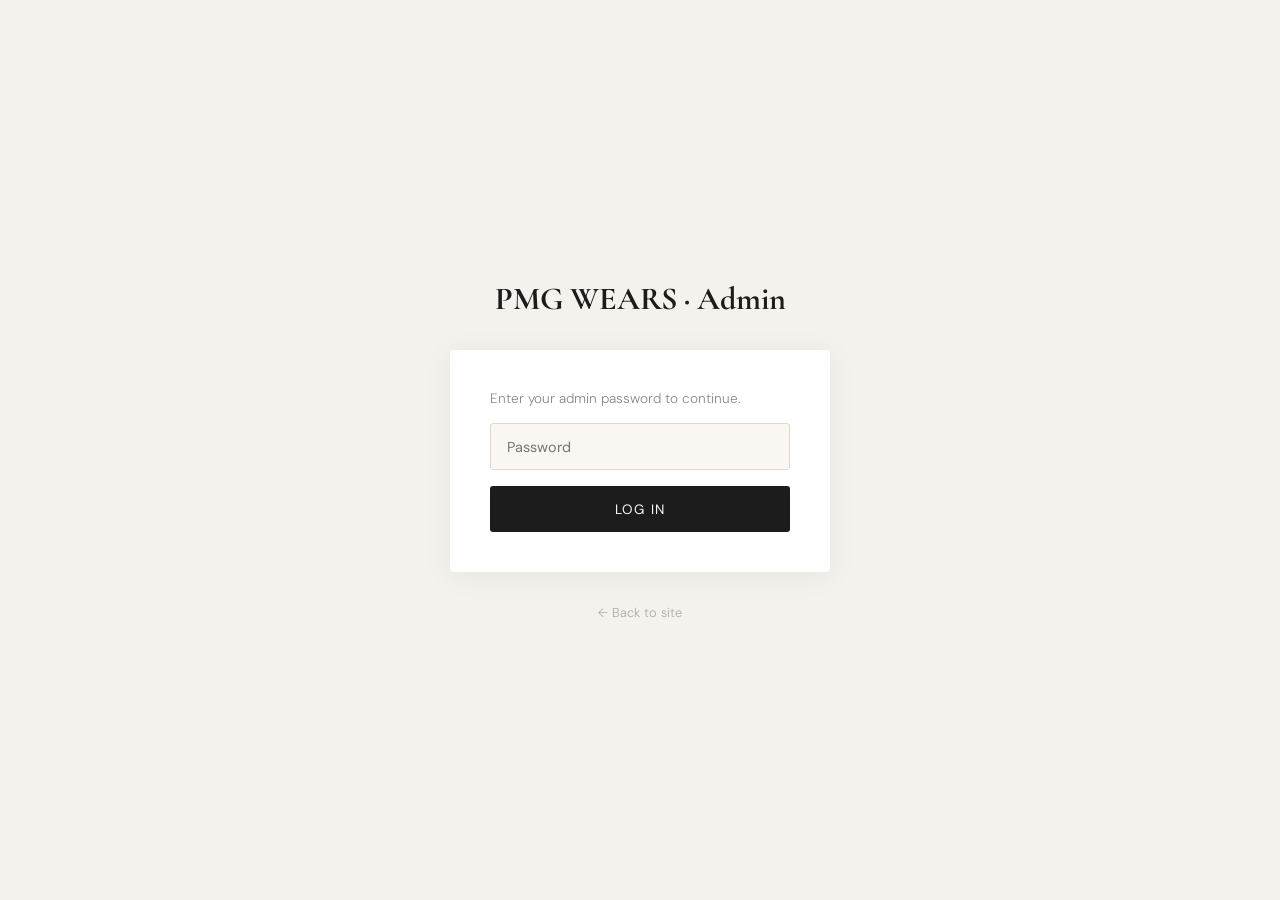
<file: admin (1).html>
<!DOCTYPE html>
<html lang="en">
<head>
<meta charset="UTF-8"/>
<meta name="viewport" content="width=device-width, initial-scale=1.0"/>
<title>PMG WEARS Admin — Image Manager</title>
<link href="https://fonts.googleapis.com/css2?family=Cormorant+Garamond:ital,wght@0,300;0,400;1,400&family=DM+Sans:wght@300;400;500&display=swap" rel="stylesheet"/>
<link rel="stylesheet" href="style.css"/>
<style>
  /* Admin-specific styles */
  body { background: #F5F2ED; }

  .admin-login {
    min-height: 100vh;
    display: flex;
    align-items: center;
    justify-content: center;
    flex-direction: column;
    gap: 2rem;
  }
  .admin-login h1 { font-family: 'Cormorant Garamond', serif; font-size: 2rem; color: #1C1C1C; }
  .login-box {
    background: #fff;
    padding: 2.5rem;
    border-radius: 4px;
    width: 100%;
    max-width: 380px;
    box-shadow: 0 4px 30px rgba(0,0,0,0.06);
    display: flex;
    flex-direction: column;
    gap: 1rem;
  }
  .login-box input {
    width: 100%;
    padding: 0.85rem 1rem;
    border: 1px solid #E0D8CF;
    border-radius: 3px;
    font-family: 'DM Sans', sans-serif;
    font-size: 0.9rem;
    color: #1C1C1C;
    background: #FAF7F2;
    box-sizing: border-box;
  }
  .login-box input:focus { outline: none; border-color: #C4A99A; }
  .login-box button {
    background: #1C1C1C;
    color: #FAF7F2;
    border: none;
    padding: 0.9rem;
    font-family: 'DM Sans', sans-serif;
    font-size: 0.85rem;
    letter-spacing: 0.08em;
    cursor: pointer;
    border-radius: 3px;
    text-transform: uppercase;
  }
  .login-error { color: #C0392B; font-size: 0.82rem; font-family: 'DM Sans', sans-serif; text-align: center; }

  .admin-panel { display: none; padding: 2rem; max-width: 1100px; margin: 0 auto; }
  .admin-panel.visible { display: block; }

  .admin-header {
    display: flex;
    align-items: center;
    justify-content: space-between;
    padding: 1.5rem 0;
    border-bottom: 1px solid #E0D8CF;
    margin-bottom: 2.5rem;
  }
  .admin-header .logo { font-family: 'Cormorant Garamond', serif; font-size: 1.6rem; letter-spacing: 0.15em; }
  .admin-header .logout-btn {
    font-family: 'DM Sans', sans-serif;
    font-size: 0.8rem;
    color: #666;
    cursor: pointer;
    text-transform: uppercase;
    letter-spacing: 0.06em;
    background: none;
    border: 1px solid #ddd;
    padding: 0.5rem 1rem;
    border-radius: 3px;
  }

  .admin-tabs {
    display: flex;
    gap: 0;
    border-bottom: 1px solid #E0D8CF;
    margin-bottom: 2rem;
  }
  .admin-tab {
    font-family: 'DM Sans', sans-serif;
    font-size: 0.85rem;
    padding: 0.75rem 1.5rem;
    cursor: pointer;
    border-bottom: 2px solid transparent;
    color: #888;
    transition: all 0.2s;
    text-transform: uppercase;
    letter-spacing: 0.06em;
  }
  .admin-tab.active { color: #1C1C1C; border-bottom-color: #C4A99A; }

  .tab-content { display: none; }
  .tab-content.active { display: block; }

  /* Upload Zone */
  .upload-zone {
    border: 2px dashed #C4A99A;
    border-radius: 6px;
    padding: 3rem;
    text-align: center;
    background: #fff;
    cursor: pointer;
    transition: background 0.2s;
    margin-bottom: 2rem;
  }
  .upload-zone:hover { background: #FAF7F2; }
  .upload-zone p { font-family: 'DM Sans', sans-serif; color: #888; font-size: 0.9rem; }
  .upload-zone .upload-icon { font-size: 2.5rem; margin-bottom: 0.5rem; }
  .upload-zone input[type=file] { display: none; }

  .upload-meta {
    background: #fff;
    padding: 1.5rem;
    border-radius: 4px;
    display: flex;
    flex-direction: column;
    gap: 1rem;
    margin-bottom: 1.5rem;
    border: 1px solid #E0D8CF;
  }
  .upload-meta input, .upload-meta select {
    padding: 0.75rem 1rem;
    border: 1px solid #E0D8CF;
    border-radius: 3px;
    font-family: 'DM Sans', sans-serif;
    font-size: 0.9rem;
    background: #FAF7F2;
  }
  .upload-meta input:focus, .upload-meta select:focus { outline: none; border-color: #C4A99A; }

  .btn-submit-upload {
    background: #C4A99A;
    color: #fff;
    border: none;
    padding: 0.9rem 2rem;
    font-family: 'DM Sans', sans-serif;
    font-size: 0.85rem;
    letter-spacing: 0.08em;
    cursor: pointer;
    border-radius: 3px;
    text-transform: uppercase;
  }

  .preview-strip {
    display: flex;
    gap: 1rem;
    flex-wrap: wrap;
    margin-bottom: 1.5rem;
  }
  .preview-thumb {
    width: 90px;
    height: 90px;
    object-fit: cover;
    border-radius: 4px;
    border: 2px solid #E0D8CF;
  }

  /* Approval Queue */
  .queue-empty {
    text-align: center;
    padding: 3rem;
    color: #aaa;
    font-family: 'DM Sans', sans-serif;
  }

  .queue-grid {
    display: grid;
    grid-template-columns: repeat(auto-fill, minmax(240px, 1fr));
    gap: 1.5rem;
  }
  .queue-card {
    background: #fff;
    border-radius: 6px;
    overflow: hidden;
    border: 1px solid #E0D8CF;
    position: relative;
  }
  .queue-card img {
    width: 100%;
    height: 200px;
    object-fit: cover;
    display: block;
  }
  .queue-card-info {
    padding: 1rem;
  }
  .queue-card-info h4 {
    font-family: 'Cormorant Garamond', serif;
    font-size: 1rem;
    margin: 0 0 0.25rem;
  }
  .queue-card-info p {
    font-family: 'DM Sans', sans-serif;
    font-size: 0.75rem;
    color: #888;
    margin: 0 0 0.75rem;
  }
  .queue-badge {
    position: absolute;
    top: 0.75rem;
    left: 0.75rem;
    padding: 0.25rem 0.6rem;
    border-radius: 2px;
    font-family: 'DM Sans', sans-serif;
    font-size: 0.7rem;
    text-transform: uppercase;
    letter-spacing: 0.06em;
    font-weight: 500;
  }
  .badge-pending { background: #FFF3CD; color: #856404; }
  .badge-approved { background: #D1E7DD; color: #0A5C36; }
  .badge-rejected { background: #F8D7DA; color: #721C24; }

  .queue-actions { display: flex; gap: 0.5rem; }
  .btn-approve, .btn-reject, .btn-delete {
    flex: 1;
    padding: 0.5rem;
    border: none;
    border-radius: 3px;
    cursor: pointer;
    font-family: 'DM Sans', sans-serif;
    font-size: 0.75rem;
    font-weight: 500;
    text-transform: uppercase;
    letter-spacing: 0.04em;
  }
  .btn-approve { background: #D1E7DD; color: #0A5C36; }
  .btn-approve:hover { background: #badbcc; }
  .btn-reject { background: #F8D7DA; color: #721C24; }
  .btn-reject:hover { background: #f1aeb5; }
  .btn-delete { background: #f0f0f0; color: #555; }
  .btn-delete:hover { background: #e0e0e0; }

  /* Live images tab */
  .live-grid {
    display: grid;
    grid-template-columns: repeat(auto-fill, minmax(200px, 1fr));
    gap: 1rem;
  }
  .live-card {
    background: #fff;
    border-radius: 6px;
    overflow: hidden;
    border: 1px solid #E0D8CF;
  }
  .live-card img { width: 100%; height: 160px; object-fit: cover; display: block; }
  .live-card-info { padding: 0.75rem; display: flex; align-items: center; justify-content: space-between; }
  .live-card-info span { font-family: 'DM Sans', sans-serif; font-size: 0.8rem; color: #555; }
  .btn-remove-live {
    background: none;
    border: 1px solid #f1aeb5;
    color: #721C24;
    padding: 0.3rem 0.6rem;
    border-radius: 3px;
    cursor: pointer;
    font-size: 0.72rem;
    font-family: 'DM Sans', sans-serif;
  }

  .stats-bar {
    display: flex;
    gap: 1rem;
    margin-bottom: 2rem;
    flex-wrap: wrap;
  }
  .stat-chip {
    background: #fff;
    border: 1px solid #E0D8CF;
    border-radius: 4px;
    padding: 0.75rem 1.25rem;
    font-family: 'DM Sans', sans-serif;
    font-size: 0.8rem;
    color: #555;
  }
  .stat-chip strong { display: block; font-size: 1.4rem; color: #1C1C1C; font-weight: 500; }

  .toast {
    position: fixed;
    bottom: 2rem;
    left: 50%;
    transform: translateX(-50%) translateY(4rem);
    background: #1C1C1C;
    color: #FAF7F2;
    padding: 0.75rem 1.5rem;
    border-radius: 4px;
    font-family: 'DM Sans', sans-serif;
    font-size: 0.85rem;
    opacity: 0;
    transition: all 0.3s;
    z-index: 9999;
    white-space: nowrap;
  }
  .toast.show { opacity: 1; transform: translateX(-50%) translateY(0); }
</style>
</head>
<body>

<!-- LOGIN SCREEN -->
<div class="admin-login" id="loginScreen">
  <h1>PMG WEARS · Admin</h1>
  <div class="login-box">
    <p style="font-family:'DM Sans',sans-serif;font-size:0.85rem;color:#888;margin:0;">Enter your admin password to continue.</p>
    <input type="password" id="passwordInput" placeholder="Password" onkeydown="if(event.key==='Enter') handleLogin()"/>
    <button onclick="handleLogin()">Log In</button>
    <p class="login-error" id="loginError" style="display:none">Incorrect password. Try again.</p>
  </div>
  <a href="index.html" style="font-family:'DM Sans',sans-serif;font-size:0.8rem;color:#aaa;text-decoration:none;">← Back to site</a>
</div>

<!-- ADMIN PANEL -->
<div class="admin-panel" id="adminPanel">
  <div class="admin-header">
    <div class="logo">PMG WEARS <span style="font-family:'DM Sans',sans-serif;font-size:0.8rem;color:#888;letter-spacing:0.1em;">Admin</span></div>
    <button class="logout-btn" onclick="logout()">Log Out</button>
  </div>

  <!-- STATS -->
  <div class="stats-bar" id="statsBar"></div>

  <!-- TABS -->
  <div class="admin-tabs">
    <div class="admin-tab active" onclick="switchTab('upload', this)">Upload Images</div>
    <div class="admin-tab" onclick="switchTab('queue', this)">Pending Approval</div>
    <div class="admin-tab" onclick="switchTab('live', this)">Live on Site</div>
  </div>

  <!-- UPLOAD TAB -->
  <div class="tab-content active" id="tab-upload">
    <div class="upload-zone" id="uploadZone" onclick="document.getElementById('fileInput').click()" ondrop="handleDrop(event)" ondragover="event.preventDefault()">
      <div class="upload-icon">🖼️</div>
      <p><strong>Click to upload</strong> or drag and drop images here</p>
      <p style="font-size:0.78rem">JPG, PNG, WEBP — max 5MB each</p>
      <input type="file" id="fileInput" multiple accept="image/*" onchange="handleFileSelect(event)"/>
    </div>

    <div class="preview-strip" id="previewStrip"></div>

    <div class="upload-meta" id="uploadMeta" style="display:none">
      <input type="text" id="imgTitle" placeholder="Image title (e.g. Ivory Linen Dress)" />
      <input type="text" id="imgPrice" placeholder="Price (e.g. ₦35,000)" />
      <select id="imgSection">
        <option value="">— Assign to section —</option>
        <option value="collections">Collections Grid</option>
        <option value="lookbook">Lookbook / Gallery</option>
      </select>
      <button class="btn-submit-upload" onclick="submitForApproval()">Submit for Approval →</button>
    </div>
  </div>

  <!-- QUEUE TAB -->
  <div class="tab-content" id="tab-queue">
    <div class="queue-grid" id="queueGrid"></div>
    <div class="queue-empty" id="queueEmpty" style="display:none">✓ No pending images — you're all caught up.</div>
  </div>

  <!-- LIVE TAB -->
  <div class="tab-content" id="tab-live">
    <div class="live-grid" id="liveGrid"></div>
    <div class="queue-empty" id="liveEmpty" style="display:none">No approved images live yet.</div>
  </div>
</div>

<div class="toast" id="toast"></div>

<script>
// ── Auth ──────────────────────────────────────────────────────────────────────
const ADMIN_PASSWORD = 'PMG WEARS2025'; // Change this to your real password

function handleLogin() {
  const pw = document.getElementById('passwordInput').value;
  if (pw === ADMIN_PASSWORD) {
    sessionStorage.setItem('PMG WEARS_admin', '1');
    document.getElementById('loginScreen').style.display = 'none';
    document.getElementById('adminPanel').classList.add('visible');
    loadAll();
  } else {
    document.getElementById('loginError').style.display = 'block';
    document.getElementById('passwordInput').value = '';
  }
}

function logout() {
  sessionStorage.removeItem('PMG WEARS_admin');
  location.reload();
}

// Check if already logged in
if (sessionStorage.getItem('PMG WEARS_admin')) {
  document.getElementById('loginScreen').style.display = 'none';
  document.getElementById('adminPanel').classList.add('visible');
  loadAll();
}

// ── Storage helpers ────────────────────────────────────────────────────────────
function getImages() {
  return JSON.parse(localStorage.getItem('PMG WEARS_images') || '[]');
}
function saveImages(arr) {
  const json = JSON.stringify(arr);
  localStorage.setItem('PMG WEARS_images', json);
  // Fire storage event so cross-tab listeners on the main site pick it up
  window.dispatchEvent(new StorageEvent('storage', {
    key: 'PMG WEARS_images',
    newValue: json,
    storageArea: localStorage
  }));
}

// ── Tabs ──────────────────────────────────────────────────────────────────────
function switchTab(name, el) {
  document.querySelectorAll('.admin-tab').forEach(t => t.classList.remove('active'));
  document.querySelectorAll('.tab-content').forEach(t => t.classList.remove('active'));
  el.classList.add('active');
  document.getElementById('tab-' + name).classList.add('active');
  if (name === 'queue') renderQueue();
  if (name === 'live') renderLive();
}

// ── File Upload ────────────────────────────────────────────────────────────────
let pendingFiles = [];

function handleFileSelect(e) {
  pendingFiles = Array.from(e.target.files);
  showPreviews();
}

function handleDrop(e) {
  e.preventDefault();
  pendingFiles = Array.from(e.dataTransfer.files).filter(f => f.type.startsWith('image/'));
  showPreviews();
}

function showPreviews() {
  const strip = document.getElementById('previewStrip');
  strip.innerHTML = '';
  pendingFiles.forEach(file => {
    const reader = new FileReader();
    reader.onload = ev => {
      const img = document.createElement('img');
      img.src = ev.target.result;
      img.className = 'preview-thumb';
      strip.appendChild(img);
    };
    reader.readAsDataURL(file);
  });
  document.getElementById('uploadMeta').style.display = pendingFiles.length ? 'flex' : 'none';
}

function submitForApproval() {
  if (!pendingFiles.length) return;
  const title = document.getElementById('imgTitle').value.trim() || 'Untitled';
  const price = document.getElementById('imgPrice').value.trim() || '';
  const section = document.getElementById('imgSection').value || 'lookbook';

  let processed = 0;
  const images = getImages();

  pendingFiles.forEach(file => {
    const reader = new FileReader();
    reader.onload = ev => {
      images.push({
        id: Date.now() + Math.random(),
        src: ev.target.result,
        title,
        price,
        section,
        status: 'pending',
        uploadedAt: new Date().toLocaleString()
      });
      processed++;
      if (processed === pendingFiles.length) {
        saveImages(images);
        pendingFiles = [];
        document.getElementById('previewStrip').innerHTML = '';
        document.getElementById('uploadMeta').style.display = 'none';
        document.getElementById('imgTitle').value = '';
        document.getElementById('imgPrice').value = '';
        document.getElementById('imgSection').value = '';
        document.getElementById('fileInput').value = '';
        updateStats();
        showToast('✓ Submitted for approval');
      }
    };
    reader.readAsDataURL(file);
  });
}

// ── Queue ──────────────────────────────────────────────────────────────────────
function renderQueue() {
  const images = getImages().filter(i => i.status === 'pending');
  const grid = document.getElementById('queueGrid');
  const empty = document.getElementById('queueEmpty');
  grid.innerHTML = '';

  if (!images.length) {
    empty.style.display = 'block';
    return;
  }
  empty.style.display = 'none';

  images.forEach(img => {
    const card = document.createElement('div');
    card.className = 'queue-card';
    card.innerHTML = `
      <span class="queue-badge badge-pending">Pending</span>
      <img src="${img.src}" alt="${img.title}"/>
      <div class="queue-card-info">
        <h4>${img.title}</h4>
        <p>${img.price ? img.price + ' · ' : ''}${img.section} · ${img.uploadedAt}</p>
        <div class="queue-actions">
          <button class="btn-approve" onclick="approveImage('${img.id}')">Approve</button>
          <button class="btn-reject" onclick="rejectImage('${img.id}')">Reject</button>
          <button class="btn-delete" onclick="deleteImage('${img.id}')">Delete</button>
        </div>
      </div>`;
    grid.appendChild(card);
  });
}

function approveImage(id) {
  const images = getImages().map(i => i.id == id ? { ...i, status: 'approved' } : i);
  saveImages(images);
  renderQueue();
  updateStats();
  showToast('✓ Image approved — now live on site');
}

function rejectImage(id) {
  const images = getImages().map(i => i.id == id ? { ...i, status: 'rejected' } : i);
  saveImages(images);
  renderQueue();
  updateStats();
  showToast('Image rejected');
}

function deleteImage(id) {
  saveImages(getImages().filter(i => i.id != id));
  renderQueue();
  renderLive();
  updateStats();
  showToast('Image deleted');
}

// ── Live ──────────────────────────────────────────────────────────────────────
function renderLive() {
  const images = getImages().filter(i => i.status === 'approved');
  const grid = document.getElementById('liveGrid');
  const empty = document.getElementById('liveEmpty');
  grid.innerHTML = '';

  if (!images.length) {
    empty.style.display = 'block';
    return;
  }
  empty.style.display = 'none';

  images.forEach(img => {
    const card = document.createElement('div');
    card.className = 'live-card';
    card.innerHTML = `
      <img src="${img.src}" alt="${img.title}"/>
      <div class="live-card-info">
        <span>${img.title}${img.price ? ' — ' + img.price : ''}</span>
        <button class="btn-remove-live" onclick="deleteImage('${img.id}')">Remove</button>
      </div>`;
    grid.appendChild(card);
  });
}

// ── Stats ──────────────────────────────────────────────────────────────────────
function updateStats() {
  const all = getImages();
  const pending = all.filter(i => i.status === 'pending').length;
  const approved = all.filter(i => i.status === 'approved').length;
  const rejected = all.filter(i => i.status === 'rejected').length;
  document.getElementById('statsBar').innerHTML = `
    <div class="stat-chip"><strong>${all.length}</strong>Total Uploads</div>
    <div class="stat-chip"><strong>${approved}</strong>Live on Site</div>
    <div class="stat-chip"><strong>${pending}</strong>Awaiting Approval</div>
    <div class="stat-chip"><strong>${rejected}</strong>Rejected</div>
  `;
}

// ── Toast ──────────────────────────────────────────────────────────────────────
function showToast(msg) {
  const t = document.getElementById('toast');
  t.textContent = msg;
  t.classList.add('show');
  setTimeout(() => t.classList.remove('show'), 3000);
}

// ── Init ──────────────────────────────────────────────────────────────────────
function loadAll() {
  updateStats();
  renderQueue();
}
</script>
</body>
</html>
</file>
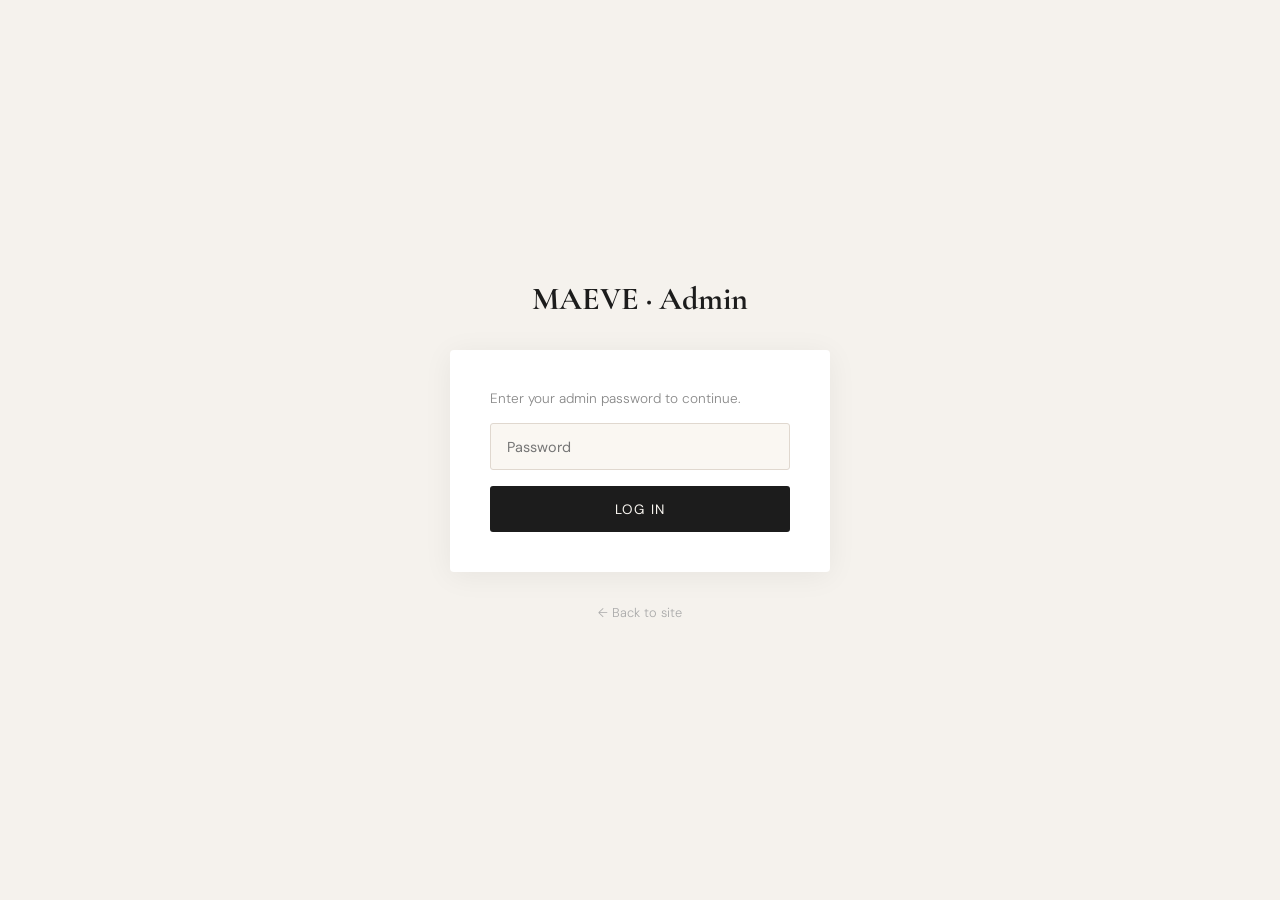
<file: admin (2).html>
<!DOCTYPE html>
<html lang="en">
<head>
<meta charset="UTF-8"/>
<meta name="viewport" content="width=device-width, initial-scale=1.0"/>
<title>MAEVE Admin — Image Manager</title>
<link href="https://fonts.googleapis.com/css2?family=Cormorant+Garamond:ital,wght@0,300;0,400;1,400&family=DM+Sans:wght@300;400;500&display=swap" rel="stylesheet"/>
<link rel="stylesheet" href="style.css"/>
<style>
  /* Admin-specific styles */
  body { background: #F5F2ED; }

  .admin-login {
    min-height: 100vh;
    display: flex;
    align-items: center;
    justify-content: center;
    flex-direction: column;
    gap: 2rem;
  }
  .admin-login h1 { font-family: 'Cormorant Garamond', serif; font-size: 2rem; color: #1C1C1C; }
  .login-box {
    background: #fff;
    padding: 2.5rem;
    border-radius: 4px;
    width: 100%;
    max-width: 380px;
    box-shadow: 0 4px 30px rgba(0,0,0,0.06);
    display: flex;
    flex-direction: column;
    gap: 1rem;
  }
  .login-box input {
    width: 100%;
    padding: 0.85rem 1rem;
    border: 1px solid #E0D8CF;
    border-radius: 3px;
    font-family: 'DM Sans', sans-serif;
    font-size: 0.9rem;
    color: #1C1C1C;
    background: #FAF7F2;
    box-sizing: border-box;
  }
  .login-box input:focus { outline: none; border-color: #C4A99A; }
  .login-box button {
    background: #1C1C1C;
    color: #FAF7F2;
    border: none;
    padding: 0.9rem;
    font-family: 'DM Sans', sans-serif;
    font-size: 0.85rem;
    letter-spacing: 0.08em;
    cursor: pointer;
    border-radius: 3px;
    text-transform: uppercase;
  }
  .login-error { color: #C0392B; font-size: 0.82rem; font-family: 'DM Sans', sans-serif; text-align: center; }

  .admin-panel { display: none; padding: 2rem; max-width: 1100px; margin: 0 auto; }
  .admin-panel.visible { display: block; }

  .admin-header {
    display: flex;
    align-items: center;
    justify-content: space-between;
    padding: 1.5rem 0;
    border-bottom: 1px solid #E0D8CF;
    margin-bottom: 2.5rem;
  }
  .admin-header .logo { font-family: 'Cormorant Garamond', serif; font-size: 1.6rem; letter-spacing: 0.15em; }
  .admin-header .logout-btn {
    font-family: 'DM Sans', sans-serif;
    font-size: 0.8rem;
    color: #666;
    cursor: pointer;
    text-transform: uppercase;
    letter-spacing: 0.06em;
    background: none;
    border: 1px solid #ddd;
    padding: 0.5rem 1rem;
    border-radius: 3px;
  }

  .admin-tabs {
    display: flex;
    gap: 0;
    border-bottom: 1px solid #E0D8CF;
    margin-bottom: 2rem;
  }
  .admin-tab {
    font-family: 'DM Sans', sans-serif;
    font-size: 0.85rem;
    padding: 0.75rem 1.5rem;
    cursor: pointer;
    border-bottom: 2px solid transparent;
    color: #888;
    transition: all 0.2s;
    text-transform: uppercase;
    letter-spacing: 0.06em;
  }
  .admin-tab.active { color: #1C1C1C; border-bottom-color: #C4A99A; }

  .tab-content { display: none; }
  .tab-content.active { display: block; }

  /* Upload Zone */
  .upload-zone {
    border: 2px dashed #C4A99A;
    border-radius: 6px;
    padding: 3rem;
    text-align: center;
    background: #fff;
    cursor: pointer;
    transition: background 0.2s;
    margin-bottom: 2rem;
  }
  .upload-zone:hover { background: #FAF7F2; }
  .upload-zone p { font-family: 'DM Sans', sans-serif; color: #888; font-size: 0.9rem; }
  .upload-zone .upload-icon { font-size: 2.5rem; margin-bottom: 0.5rem; }
  .upload-zone input[type=file] { display: none; }

  .upload-meta {
    background: #fff;
    padding: 1.5rem;
    border-radius: 4px;
    display: flex;
    flex-direction: column;
    gap: 1rem;
    margin-bottom: 1.5rem;
    border: 1px solid #E0D8CF;
  }
  .upload-meta input, .upload-meta select {
    padding: 0.75rem 1rem;
    border: 1px solid #E0D8CF;
    border-radius: 3px;
    font-family: 'DM Sans', sans-serif;
    font-size: 0.9rem;
    background: #FAF7F2;
  }
  .upload-meta input:focus, .upload-meta select:focus { outline: none; border-color: #C4A99A; }

  .btn-submit-upload {
    background: #C4A99A;
    color: #fff;
    border: none;
    padding: 0.9rem 2rem;
    font-family: 'DM Sans', sans-serif;
    font-size: 0.85rem;
    letter-spacing: 0.08em;
    cursor: pointer;
    border-radius: 3px;
    text-transform: uppercase;
  }

  .preview-strip {
    display: flex;
    gap: 1rem;
    flex-wrap: wrap;
    margin-bottom: 1.5rem;
  }
  .preview-thumb {
    width: 90px;
    height: 90px;
    object-fit: cover;
    border-radius: 4px;
    border: 2px solid #E0D8CF;
  }

  /* Approval Queue */
  .queue-empty {
    text-align: center;
    padding: 3rem;
    color: #aaa;
    font-family: 'DM Sans', sans-serif;
  }

  .queue-grid {
    display: grid;
    grid-template-columns: repeat(auto-fill, minmax(240px, 1fr));
    gap: 1.5rem;
  }
  .queue-card {
    background: #fff;
    border-radius: 6px;
    overflow: hidden;
    border: 1px solid #E0D8CF;
    position: relative;
  }
  .queue-card img {
    width: 100%;
    height: 200px;
    object-fit: cover;
    display: block;
  }
  .queue-card-info {
    padding: 1rem;
  }
  .queue-card-info h4 {
    font-family: 'Cormorant Garamond', serif;
    font-size: 1rem;
    margin: 0 0 0.25rem;
  }
  .queue-card-info p {
    font-family: 'DM Sans', sans-serif;
    font-size: 0.75rem;
    color: #888;
    margin: 0 0 0.75rem;
  }
  .queue-badge {
    position: absolute;
    top: 0.75rem;
    left: 0.75rem;
    padding: 0.25rem 0.6rem;
    border-radius: 2px;
    font-family: 'DM Sans', sans-serif;
    font-size: 0.7rem;
    text-transform: uppercase;
    letter-spacing: 0.06em;
    font-weight: 500;
  }
  .badge-pending { background: #FFF3CD; color: #856404; }
  .badge-approved { background: #D1E7DD; color: #0A5C36; }
  .badge-rejected { background: #F8D7DA; color: #721C24; }

  .queue-actions { display: flex; gap: 0.5rem; }
  .btn-approve, .btn-reject, .btn-delete {
    flex: 1;
    padding: 0.5rem;
    border: none;
    border-radius: 3px;
    cursor: pointer;
    font-family: 'DM Sans', sans-serif;
    font-size: 0.75rem;
    font-weight: 500;
    text-transform: uppercase;
    letter-spacing: 0.04em;
  }
  .btn-approve { background: #D1E7DD; color: #0A5C36; }
  .btn-approve:hover { background: #badbcc; }
  .btn-reject { background: #F8D7DA; color: #721C24; }
  .btn-reject:hover { background: #f1aeb5; }
  .btn-delete { background: #f0f0f0; color: #555; }
  .btn-delete:hover { background: #e0e0e0; }

  /* Live images tab */
  .live-grid {
    display: grid;
    grid-template-columns: repeat(auto-fill, minmax(200px, 1fr));
    gap: 1rem;
  }
  .live-card {
    background: #fff;
    border-radius: 6px;
    overflow: hidden;
    border: 1px solid #E0D8CF;
  }
  .live-card img { width: 100%; height: 160px; object-fit: cover; display: block; }
  .live-card-info { padding: 0.75rem; display: flex; align-items: center; justify-content: space-between; }
  .live-card-info span { font-family: 'DM Sans', sans-serif; font-size: 0.8rem; color: #555; }
  .btn-remove-live {
    background: none;
    border: 1px solid #f1aeb5;
    color: #721C24;
    padding: 0.3rem 0.6rem;
    border-radius: 3px;
    cursor: pointer;
    font-size: 0.72rem;
    font-family: 'DM Sans', sans-serif;
  }

  .stats-bar {
    display: flex;
    gap: 1rem;
    margin-bottom: 2rem;
    flex-wrap: wrap;
  }
  .stat-chip {
    background: #fff;
    border: 1px solid #E0D8CF;
    border-radius: 4px;
    padding: 0.75rem 1.25rem;
    font-family: 'DM Sans', sans-serif;
    font-size: 0.8rem;
    color: #555;
  }
  .stat-chip strong { display: block; font-size: 1.4rem; color: #1C1C1C; font-weight: 500; }

  .toast {
    position: fixed;
    bottom: 2rem;
    left: 50%;
    transform: translateX(-50%) translateY(4rem);
    background: #1C1C1C;
    color: #FAF7F2;
    padding: 0.75rem 1.5rem;
    border-radius: 4px;
    font-family: 'DM Sans', sans-serif;
    font-size: 0.85rem;
    opacity: 0;
    transition: all 0.3s;
    z-index: 9999;
    white-space: nowrap;
  }
  .toast.show { opacity: 1; transform: translateX(-50%) translateY(0); }
</style>
</head>
<body>

<!-- LOGIN SCREEN -->
<div class="admin-login" id="loginScreen">
  <h1>MAEVE · Admin</h1>
  <div class="login-box">
    <p style="font-family:'DM Sans',sans-serif;font-size:0.85rem;color:#888;margin:0;">Enter your admin password to continue.</p>
    <input type="password" id="passwordInput" placeholder="Password" onkeydown="if(event.key==='Enter') handleLogin()"/>
    <button onclick="handleLogin()">Log In</button>
    <p class="login-error" id="loginError" style="display:none">Incorrect password. Try again.</p>
  </div>
  <a href="index.html" style="font-family:'DM Sans',sans-serif;font-size:0.8rem;color:#aaa;text-decoration:none;">← Back to site</a>
</div>

<!-- ADMIN PANEL -->
<div class="admin-panel" id="adminPanel">
  <div class="admin-header">
    <div class="logo">MAEVE <span style="font-family:'DM Sans',sans-serif;font-size:0.8rem;color:#888;letter-spacing:0.1em;">Admin</span></div>
    <button class="logout-btn" onclick="logout()">Log Out</button>
  </div>

  <!-- STATS -->
  <div class="stats-bar" id="statsBar"></div>

  <!-- TABS -->
  <div class="admin-tabs">
    <div class="admin-tab active" onclick="switchTab('upload', this)">Upload Images</div>
    <div class="admin-tab" onclick="switchTab('queue', this)">Pending Approval</div>
    <div class="admin-tab" onclick="switchTab('live', this)">Live on Site</div>
  </div>

  <!-- UPLOAD TAB -->
  <div class="tab-content active" id="tab-upload">
    <div class="upload-zone" id="uploadZone" onclick="document.getElementById('fileInput').click()" ondrop="handleDrop(event)" ondragover="event.preventDefault()">
      <div class="upload-icon">🖼️</div>
      <p><strong>Click to upload</strong> or drag and drop images here</p>
      <p style="font-size:0.78rem">JPG, PNG, WEBP — max 5MB each</p>
      <input type="file" id="fileInput" multiple accept="image/*" onchange="handleFileSelect(event)"/>
    </div>

    <div class="preview-strip" id="previewStrip"></div>

    <div class="upload-meta" id="uploadMeta" style="display:none">
      <input type="text" id="imgTitle" placeholder="Image title (e.g. Ivory Linen Dress)" />
      <input type="text" id="imgPrice" placeholder="Price (e.g. ₦35,000)" />
      <select id="imgSection">
        <option value="">— Assign to section —</option>
        <option value="collections">Collections Grid</option>
        <option value="lookbook">Lookbook / Gallery</option>
      </select>
      <button class="btn-submit-upload" onclick="submitForApproval()">Submit for Approval →</button>
    </div>
  </div>

  <!-- QUEUE TAB -->
  <div class="tab-content" id="tab-queue">
    <div class="queue-grid" id="queueGrid"></div>
    <div class="queue-empty" id="queueEmpty" style="display:none">✓ No pending images — you're all caught up.</div>
  </div>

  <!-- LIVE TAB -->
  <div class="tab-content" id="tab-live">
    <div class="live-grid" id="liveGrid"></div>
    <div class="queue-empty" id="liveEmpty" style="display:none">No approved images live yet.</div>
  </div>
</div>

<div class="toast" id="toast"></div>

<script>
// ── Cloudinary Config ─────────────────────────────────────────────────────────
const CLOUD_NAME   = 'dswahfm99';
const UPLOAD_PRESET = 'ml_default'; // unsigned preset

// ── Auth ──────────────────────────────────────────────────────────────────────
const ADMIN_PASSWORD = 'maeve2025'; // Change this to your real password

function handleLogin() {
  const pw = document.getElementById('passwordInput').value;
  if (pw === ADMIN_PASSWORD) {
    sessionStorage.setItem('maeve_admin', '1');
    document.getElementById('loginScreen').style.display = 'none';
    document.getElementById('adminPanel').classList.add('visible');
    loadAll();
  } else {
    document.getElementById('loginError').style.display = 'block';
    document.getElementById('passwordInput').value = '';
  }
}

function logout() {
  sessionStorage.removeItem('maeve_admin');
  location.reload();
}

if (sessionStorage.getItem('maeve_admin')) {
  document.getElementById('loginScreen').style.display = 'none';
  document.getElementById('adminPanel').classList.add('visible');
  loadAll();
}

// ── Storage helpers (metadata only — no base64) ───────────────────────────────
function getImages() {
  return JSON.parse(localStorage.getItem('maeve_images') || '[]');
}
function saveImages(arr) {
  const json = JSON.stringify(arr);
  localStorage.setItem('maeve_images', json);
  window.dispatchEvent(new StorageEvent('storage', {
    key: 'maeve_images', newValue: json, storageArea: localStorage
  }));
}

// ── Tabs ──────────────────────────────────────────────────────────────────────
function switchTab(name, el) {
  document.querySelectorAll('.admin-tab').forEach(t => t.classList.remove('active'));
  document.querySelectorAll('.tab-content').forEach(t => t.classList.remove('active'));
  el.classList.add('active');
  document.getElementById('tab-' + name).classList.add('active');
  if (name === 'queue') renderQueue();
  if (name === 'live') renderLive();
}

// ── File selection & local preview ────────────────────────────────────────────
let pendingFiles = [];

function handleFileSelect(e) {
  pendingFiles = Array.from(e.target.files);
  showPreviews();
}

function handleDrop(e) {
  e.preventDefault();
  pendingFiles = Array.from(e.dataTransfer.files).filter(f => f.type.startsWith('image/'));
  showPreviews();
}

function showPreviews() {
  const strip = document.getElementById('previewStrip');
  strip.innerHTML = '';
  pendingFiles.forEach(file => {
    const url = URL.createObjectURL(file);
    const img = document.createElement('img');
    img.src = url;
    img.className = 'preview-thumb';
    strip.appendChild(img);
  });
  document.getElementById('uploadMeta').style.display = pendingFiles.length ? 'flex' : 'none';
}

// ── Upload to Cloudinary, then save metadata ──────────────────────────────────
async function uploadToCloudinary(file) {
  const formData = new FormData();
  formData.append('file', file);
  formData.append('upload_preset', UPLOAD_PRESET);
  formData.append('folder', 'maeve');

  const res = await fetch(
    `https://api.cloudinary.com/v1_1/${CLOUD_NAME}/image/upload`,
    { method: 'POST', body: formData }
  );
  if (!res.ok) throw new Error('Cloudinary upload failed');
  const data = await res.json();
  return data.secure_url; // permanent https URL
}

async function submitForApproval() {
  if (!pendingFiles.length) return;

  const title   = document.getElementById('imgTitle').value.trim() || 'Untitled';
  const price   = document.getElementById('imgPrice').value.trim() || '';
  const section = document.getElementById('imgSection').value || 'lookbook';
  const btn     = document.querySelector('.btn-submit-upload');

  btn.textContent = 'Uploading…';
  btn.disabled = true;

  try {
    const images = getImages();
    let uploaded = 0;

    for (const file of pendingFiles) {
      showToast(`Uploading ${uploaded + 1} of ${pendingFiles.length}…`);
      const cloudUrl = await uploadToCloudinary(file);
      images.push({
        id: Date.now() + Math.random(),
        src: cloudUrl,          // ← real Cloudinary URL, not base64
        title, price, section,
        status: 'pending',
        uploadedAt: new Date().toLocaleString()
      });
      uploaded++;
    }

    saveImages(images);
    pendingFiles = [];
    document.getElementById('previewStrip').innerHTML = '';
    document.getElementById('uploadMeta').style.display = 'none';
    document.getElementById('imgTitle').value = '';
    document.getElementById('imgPrice').value = '';
    document.getElementById('imgSection').value = '';
    document.getElementById('fileInput').value = '';
    updateStats();
    showToast(`✓ ${uploaded} image${uploaded > 1 ? 's' : ''} uploaded & awaiting approval`);
  } catch (err) {
    showToast('Upload failed — check your internet connection');
    console.error(err);
  } finally {
    btn.textContent = 'Submit for Approval →';
    btn.disabled = false;
  }
}

// ── Queue ──────────────────────────────────────────────────────────────────────
function renderQueue() {
  const images = getImages().filter(i => i.status === 'pending');
  const grid   = document.getElementById('queueGrid');
  const empty  = document.getElementById('queueEmpty');
  grid.innerHTML = '';

  if (!images.length) { empty.style.display = 'block'; return; }
  empty.style.display = 'none';

  images.forEach(img => {
    const card = document.createElement('div');
    card.className = 'queue-card';
    card.innerHTML = `
      <span class="queue-badge badge-pending">Pending</span>
      <img src="${img.src}" alt="${img.title}" loading="lazy"/>
      <div class="queue-card-info">
        <h4>${img.title}</h4>
        <p>${img.price ? img.price + ' · ' : ''}${img.section} · ${img.uploadedAt}</p>
        <div class="queue-actions">
          <button class="btn-approve" onclick="approveImage('${img.id}')">Approve</button>
          <button class="btn-reject"  onclick="rejectImage('${img.id}')">Reject</button>
          <button class="btn-delete"  onclick="deleteImage('${img.id}')">Delete</button>
        </div>
      </div>`;
    grid.appendChild(card);
  });
}

function approveImage(id) {
  const images = getImages().map(i => i.id == id ? { ...i, status: 'approved' } : i);
  saveImages(images);
  renderQueue();
  updateStats();
  showToast('✓ Approved — image is now live on the site');
}

function rejectImage(id) {
  const images = getImages().map(i => i.id == id ? { ...i, status: 'rejected' } : i);
  saveImages(images);
  renderQueue();
  updateStats();
  showToast('Image rejected');
}

function deleteImage(id) {
  saveImages(getImages().filter(i => i.id != id));
  renderQueue();
  renderLive();
  updateStats();
  showToast('Image deleted');
}

// ── Live ──────────────────────────────────────────────────────────────────────
function renderLive() {
  const images = getImages().filter(i => i.status === 'approved');
  const grid   = document.getElementById('liveGrid');
  const empty  = document.getElementById('liveEmpty');
  grid.innerHTML = '';

  if (!images.length) { empty.style.display = 'block'; return; }
  empty.style.display = 'none';

  images.forEach(img => {
    const card = document.createElement('div');
    card.className = 'live-card';
    card.innerHTML = `
      <img src="${img.src}" alt="${img.title}" loading="lazy"/>
      <div class="live-card-info">
        <span>${img.title}${img.price ? ' — ' + img.price : ''}</span>
        <button class="btn-remove-live" onclick="deleteImage('${img.id}')">Remove</button>
      </div>`;
    grid.appendChild(card);
  });
}

// ── Stats ──────────────────────────────────────────────────────────────────────
function updateStats() {
  const all      = getImages();
  const pending  = all.filter(i => i.status === 'pending').length;
  const approved = all.filter(i => i.status === 'approved').length;
  const rejected = all.filter(i => i.status === 'rejected').length;
  document.getElementById('statsBar').innerHTML = `
    <div class="stat-chip"><strong>${all.length}</strong>Total Uploads</div>
    <div class="stat-chip"><strong>${approved}</strong>Live on Site</div>
    <div class="stat-chip"><strong>${pending}</strong>Awaiting Approval</div>
    <div class="stat-chip"><strong>${rejected}</strong>Rejected</div>
  `;
}

// ── Toast ──────────────────────────────────────────────────────────────────────
function showToast(msg) {
  const t = document.getElementById('toast');
  t.textContent = msg;
  t.classList.add('show');
  setTimeout(() => t.classList.remove('show'), 3000);
}

// ── Init ──────────────────────────────────────────────────────────────────────
function loadAll() {
  updateStats();
  renderQueue();
}
</script>
</body>
</html>
</file>
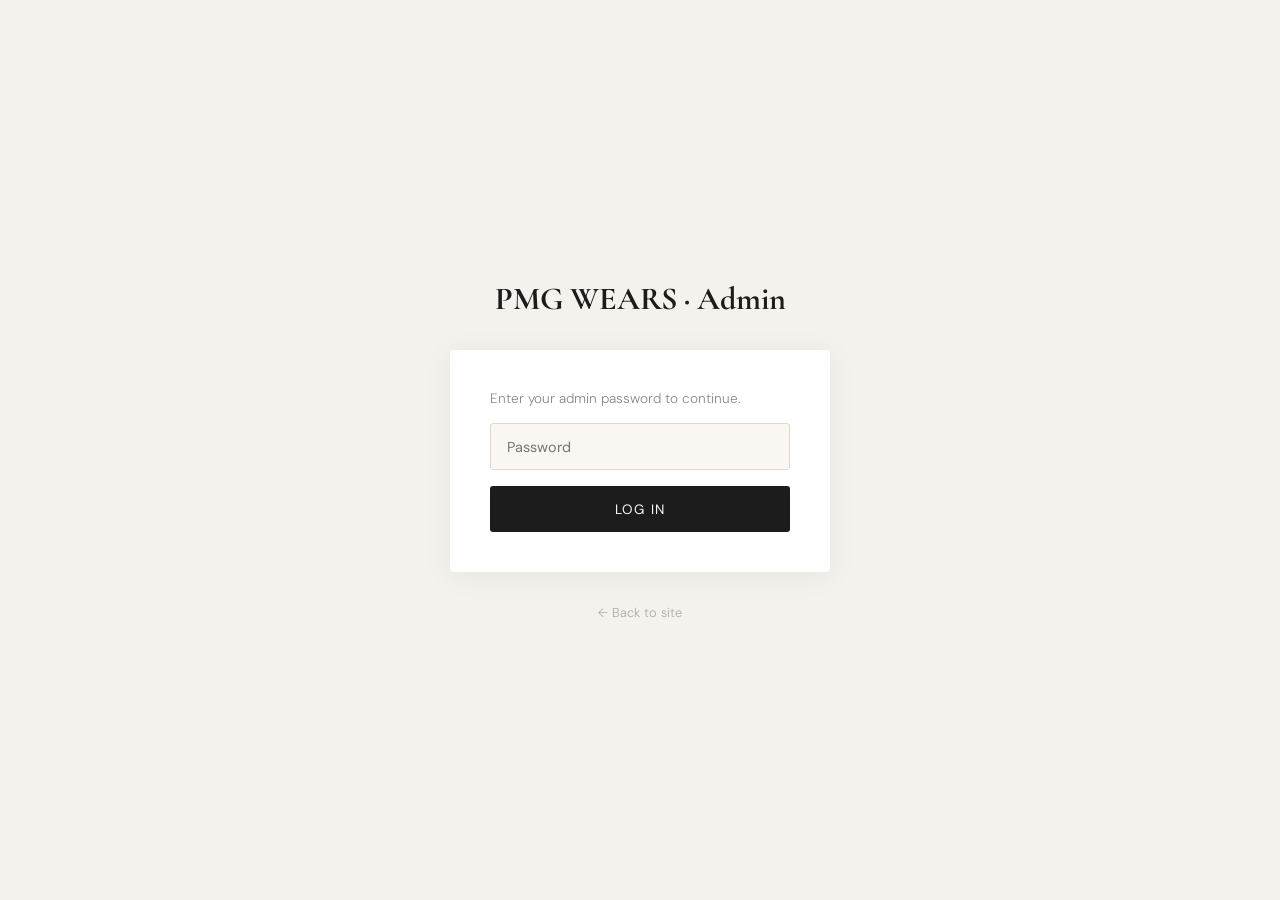
<file: admin (3).html>
<!DOCTYPE html>
<html lang="en">
<head>
<meta charset="UTF-8"/>
<meta name="viewport" content="width=device-width, initial-scale=1.0"/>
<title>PMG WEARS Admin — Image Manager</title>
<link href="https://fonts.googleapis.com/css2?family=Cormorant+Garamond:ital,wght@0,300;0,400;1,400&family=DM+Sans:wght@300;400;500&display=swap" rel="stylesheet"/>
<link rel="stylesheet" href="style.css"/>
<style>
  /* Admin-specific styles */
  body { background: #F5F2ED; }

  .admin-login {
    min-height: 100vh;
    display: flex;
    align-items: center;
    justify-content: center;
    flex-direction: column;
    gap: 2rem;
  }
  .admin-login h1 { font-family: 'Cormorant Garamond', serif; font-size: 2rem; color: #1C1C1C; }
  .login-box {
    background: #fff;
    padding: 2.5rem;
    border-radius: 4px;
    width: 100%;
    max-width: 380px;
    box-shadow: 0 4px 30px rgba(0,0,0,0.06);
    display: flex;
    flex-direction: column;
    gap: 1rem;
  }
  .login-box input {
    width: 100%;
    padding: 0.85rem 1rem;
    border: 1px solid #E0D8CF;
    border-radius: 3px;
    font-family: 'DM Sans', sans-serif;
    font-size: 0.9rem;
    color: #1C1C1C;
    background: #FAF7F2;
    box-sizing: border-box;
  }
  .login-box input:focus { outline: none; border-color: #C4A99A; }
  .login-box button {
    background: #1C1C1C;
    color: #FAF7F2;
    border: none;
    padding: 0.9rem;
    font-family: 'DM Sans', sans-serif;
    font-size: 0.85rem;
    letter-spacing: 0.08em;
    cursor: pointer;
    border-radius: 3px;
    text-transform: uppercase;
  }
  .login-error { color: #C0392B; font-size: 0.82rem; font-family: 'DM Sans', sans-serif; text-align: center; }

  .admin-panel { display: none; padding: 2rem; max-width: 1100px; margin: 0 auto; }
  .admin-panel.visible { display: block; }

  .admin-header {
    display: flex;
    align-items: center;
    justify-content: space-between;
    padding: 1.5rem 0;
    border-bottom: 1px solid #E0D8CF;
    margin-bottom: 2.5rem;
  }
  .admin-header .logo { font-family: 'Cormorant Garamond', serif; font-size: 1.6rem; letter-spacing: 0.15em; }
  .admin-header .logout-btn {
    font-family: 'DM Sans', sans-serif;
    font-size: 0.8rem;
    color: #666;
    cursor: pointer;
    text-transform: uppercase;
    letter-spacing: 0.06em;
    background: none;
    border: 1px solid #ddd;
    padding: 0.5rem 1rem;
    border-radius: 3px;
  }

  .admin-tabs {
    display: flex;
    gap: 0;
    border-bottom: 1px solid #E0D8CF;
    margin-bottom: 2rem;
  }
  .admin-tab {
    font-family: 'DM Sans', sans-serif;
    font-size: 0.85rem;
    padding: 0.75rem 1.5rem;
    cursor: pointer;
    border-bottom: 2px solid transparent;
    color: #888;
    transition: all 0.2s;
    text-transform: uppercase;
    letter-spacing: 0.06em;
  }
  .admin-tab.active { color: #1C1C1C; border-bottom-color: #C4A99A; }

  .tab-content { display: none; }
  .tab-content.active { display: block; }

  /* Upload Zone */
  .upload-zone {
    border: 2px dashed #C4A99A;
    border-radius: 6px;
    padding: 3rem;
    text-align: center;
    background: #fff;
    cursor: pointer;
    transition: background 0.2s;
    margin-bottom: 2rem;
  }
  .upload-zone:hover { background: #FAF7F2; }
  .upload-zone p { font-family: 'DM Sans', sans-serif; color: #888; font-size: 0.9rem; }
  .upload-zone .upload-icon { font-size: 2.5rem; margin-bottom: 0.5rem; }
  .upload-zone input[type=file] { display: none; }

  .upload-meta {
    background: #fff;
    padding: 1.5rem;
    border-radius: 4px;
    display: flex;
    flex-direction: column;
    gap: 1rem;
    margin-bottom: 1.5rem;
    border: 1px solid #E0D8CF;
  }
  .upload-meta input, .upload-meta select {
    padding: 0.75rem 1rem;
    border: 1px solid #E0D8CF;
    border-radius: 3px;
    font-family: 'DM Sans', sans-serif;
    font-size: 0.9rem;
    background: #FAF7F2;
  }
  .upload-meta input:focus, .upload-meta select:focus { outline: none; border-color: #C4A99A; }

  .btn-submit-upload {
    background: #C4A99A;
    color: #fff;
    border: none;
    padding: 0.9rem 2rem;
    font-family: 'DM Sans', sans-serif;
    font-size: 0.85rem;
    letter-spacing: 0.08em;
    cursor: pointer;
    border-radius: 3px;
    text-transform: uppercase;
  }

  .preview-strip {
    display: flex;
    gap: 1rem;
    flex-wrap: wrap;
    margin-bottom: 1.5rem;
  }
  .preview-thumb {
    width: 90px;
    height: 90px;
    object-fit: cover;
    border-radius: 4px;
    border: 2px solid #E0D8CF;
  }

  /* Approval Queue */
  .queue-empty {
    text-align: center;
    padding: 3rem;
    color: #aaa;
    font-family: 'DM Sans', sans-serif;
  }

  .queue-grid {
    display: grid;
    grid-template-columns: repeat(auto-fill, minmax(240px, 1fr));
    gap: 1.5rem;
  }
  .queue-card {
    background: #fff;
    border-radius: 6px;
    overflow: hidden;
    border: 1px solid #E0D8CF;
    position: relative;
  }
  .queue-card img {
    width: 100%;
    height: 200px;
    object-fit: cover;
    display: block;
  }
  .queue-card-info {
    padding: 1rem;
  }
  .queue-card-info h4 {
    font-family: 'Cormorant Garamond', serif;
    font-size: 1rem;
    margin: 0 0 0.25rem;
  }
  .queue-card-info p {
    font-family: 'DM Sans', sans-serif;
    font-size: 0.75rem;
    color: #888;
    margin: 0 0 0.75rem;
  }
  .queue-badge {
    position: absolute;
    top: 0.75rem;
    left: 0.75rem;
    padding: 0.25rem 0.6rem;
    border-radius: 2px;
    font-family: 'DM Sans', sans-serif;
    font-size: 0.7rem;
    text-transform: uppercase;
    letter-spacing: 0.06em;
    font-weight: 500;
  }
  .badge-pending { background: #FFF3CD; color: #856404; }
  .badge-approved { background: #D1E7DD; color: #0A5C36; }
  .badge-rejected { background: #F8D7DA; color: #721C24; }

  .queue-actions { display: flex; gap: 0.5rem; }
  .btn-approve, .btn-reject, .btn-delete {
    flex: 1;
    padding: 0.5rem;
    border: none;
    border-radius: 3px;
    cursor: pointer;
    font-family: 'DM Sans', sans-serif;
    font-size: 0.75rem;
    font-weight: 500;
    text-transform: uppercase;
    letter-spacing: 0.04em;
  }
  .btn-approve { background: #D1E7DD; color: #0A5C36; }
  .btn-approve:hover { background: #badbcc; }
  .btn-reject { background: #F8D7DA; color: #721C24; }
  .btn-reject:hover { background: #f1aeb5; }
  .btn-delete { background: #f0f0f0; color: #555; }
  .btn-delete:hover { background: #e0e0e0; }

  /* Live images tab */
  .live-grid {
    display: grid;
    grid-template-columns: repeat(auto-fill, minmax(200px, 1fr));
    gap: 1rem;
  }
  .live-card {
    background: #fff;
    border-radius: 6px;
    overflow: hidden;
    border: 1px solid #E0D8CF;
  }
  .live-card img { width: 100%; height: 160px; object-fit: cover; display: block; }
  .live-card-info { padding: 0.75rem; display: flex; align-items: center; justify-content: space-between; }
  .live-card-info span { font-family: 'DM Sans', sans-serif; font-size: 0.8rem; color: #555; }
  .btn-remove-live {
    background: none;
    border: 1px solid #f1aeb5;
    color: #721C24;
    padding: 0.3rem 0.6rem;
    border-radius: 3px;
    cursor: pointer;
    font-size: 0.72rem;
    font-family: 'DM Sans', sans-serif;
  }

  .stats-bar {
    display: flex;
    gap: 1rem;
    margin-bottom: 2rem;
    flex-wrap: wrap;
  }
  .stat-chip {
    background: #fff;
    border: 1px solid #E0D8CF;
    border-radius: 4px;
    padding: 0.75rem 1.25rem;
    font-family: 'DM Sans', sans-serif;
    font-size: 0.8rem;
    color: #555;
  }
  .stat-chip strong { display: block; font-size: 1.4rem; color: #1C1C1C; font-weight: 500; }

  .toast {
    position: fixed;
    bottom: 2rem;
    left: 50%;
    transform: translateX(-50%) translateY(4rem);
    background: #1C1C1C;
    color: #FAF7F2;
    padding: 0.75rem 1.5rem;
    border-radius: 4px;
    font-family: 'DM Sans', sans-serif;
    font-size: 0.85rem;
    opacity: 0;
    transition: all 0.3s;
    z-index: 9999;
    white-space: nowrap;
  }
  .toast.show { opacity: 1; transform: translateX(-50%) translateY(0); }
</style>
</head>
<body>

<!-- LOGIN SCREEN -->
<div class="admin-login" id="loginScreen">
  <h1>PMG WEARS · Admin</h1>
  <div class="login-box">
    <p style="font-family:'DM Sans',sans-serif;font-size:0.85rem;color:#888;margin:0;">Enter your admin password to continue.</p>
    <input type="password" id="passwordInput" placeholder="Password" onkeydown="if(event.key==='Enter') handleLogin()"/>
    <button onclick="handleLogin()">Log In</button>
    <p class="login-error" id="loginError" style="display:none">Incorrect password. Try again.</p>
  </div>
  <a href="index.html" style="font-family:'DM Sans',sans-serif;font-size:0.8rem;color:#aaa;text-decoration:none;">← Back to site</a>
</div>

<!-- ADMIN PANEL -->
<div class="admin-panel" id="adminPanel">
  <div class="admin-header">
    <div class="logo">PMG WEARS <span style="font-family:'DM Sans',sans-serif;font-size:0.8rem;color:#888;letter-spacing:0.1em;">Admin</span></div>
    <button class="logout-btn" onclick="logout()">Log Out</button>
  </div>

  <!-- STATS -->
  <div class="stats-bar" id="statsBar"></div>

  <!-- TABS -->
  <div class="admin-tabs">
    <div class="admin-tab active" onclick="switchTab('upload', this)">Upload Images</div>
    <div class="admin-tab" onclick="switchTab('queue', this)">Pending Approval</div>
    <div class="admin-tab" onclick="switchTab('live', this)">Live on Site</div>
  </div>

  <!-- UPLOAD TAB -->
  <div class="tab-content active" id="tab-upload">
    <div class="upload-zone" id="uploadZone" onclick="document.getElementById('fileInput').click()" ondrop="handleDrop(event)" ondragover="event.preventDefault()">
      <div class="upload-icon">🖼️</div>
      <p><strong>Click to upload</strong> or drag and drop images here</p>
      <p style="font-size:0.78rem">JPG, PNG, WEBP — max 5MB each</p>
      <input type="file" id="fileInput" multiple accept="image/*" onchange="handleFileSelect(event)"/>
    </div>

    <div class="preview-strip" id="previewStrip"></div>

    <div class="upload-meta" id="uploadMeta" style="display:none">
      <input type="text" id="imgTitle" placeholder="Image title (e.g. Ivory Linen Dress)" />
      <input type="text" id="imgPrice" placeholder="Price (e.g. ₦35,000)" />
      <select id="imgSection">
        <option value="">— Assign to section —</option>
        <option value="collections">Collections Grid</option>
        <option value="lookbook">Lookbook / Gallery</option>
      </select>
      <button class="btn-submit-upload" onclick="submitForApproval()">Submit for Approval →</button>
    </div>
  </div>

  <!-- QUEUE TAB -->
  <div class="tab-content" id="tab-queue">
    <div class="queue-grid" id="queueGrid"></div>
    <div class="queue-empty" id="queueEmpty" style="display:none">✓ No pending images — you're all caught up.</div>
  </div>

  <!-- LIVE TAB -->
  <div class="tab-content" id="tab-live">
    <div class="live-grid" id="liveGrid"></div>
    <div class="queue-empty" id="liveEmpty" style="display:none">No approved images live yet.</div>
  </div>
</div>

<div class="toast" id="toast"></div>

<script>
// ── Cloudinary Config ─────────────────────────────────────────────────────────
const CLOUD_NAME   = 'dswahfm99';
const UPLOAD_PRESET = 'ml_default'; // unsigned preset

// ── Auth ──────────────────────────────────────────────────────────────────────
const ADMIN_PASSWORD = 'pmg_wears2025'; // Change this to your real password

function handleLogin() {
  const pw = document.getElementById('passwordInput').value;
  if (pw === ADMIN_PASSWORD) {
    sessionStorage.setItem('pmg_wears_admin', '1');
    document.getElementById('loginScreen').style.display = 'none';
    document.getElementById('adminPanel').classList.add('visible');
    loadAll();
  } else {
    document.getElementById('loginError').style.display = 'block';
    document.getElementById('passwordInput').value = '';
  }
}

function logout() {
  sessionStorage.removeItem('pmg_wears_admin');
  location.reload();
}

if (sessionStorage.getItem('pmg_wears_admin')) {
  document.getElementById('loginScreen').style.display = 'none';
  document.getElementById('adminPanel').classList.add('visible');
  loadAll();
}

// ── Storage helpers (metadata only — no base64) ───────────────────────────────
function getImages() {
  return JSON.parse(localStorage.getItem('pmg_wears_images') || '[]');
}
function saveImages(arr) {
  const json = JSON.stringify(arr);
  localStorage.setItem('pmg_wears_images', json);
  window.dispatchEvent(new StorageEvent('storage', {
    key: 'pmg_wears_images', newValue: json, storageArea: localStorage
  }));
}

// ── Tabs ──────────────────────────────────────────────────────────────────────
function switchTab(name, el) {
  document.querySelectorAll('.admin-tab').forEach(t => t.classList.remove('active'));
  document.querySelectorAll('.tab-content').forEach(t => t.classList.remove('active'));
  el.classList.add('active');
  document.getElementById('tab-' + name).classList.add('active');
  if (name === 'queue') renderQueue();
  if (name === 'live') renderLive();
}

// ── File selection & local preview ────────────────────────────────────────────
let pendingFiles = [];

function handleFileSelect(e) {
  pendingFiles = Array.from(e.target.files);
  showPreviews();
}

function handleDrop(e) {
  e.preventDefault();
  pendingFiles = Array.from(e.dataTransfer.files).filter(f => f.type.startsWith('image/'));
  showPreviews();
}

function showPreviews() {
  const strip = document.getElementById('previewStrip');
  strip.innerHTML = '';
  pendingFiles.forEach(file => {
    const url = URL.createObjectURL(file);
    const img = document.createElement('img');
    img.src = url;
    img.className = 'preview-thumb';
    strip.appendChild(img);
  });
  document.getElementById('uploadMeta').style.display = pendingFiles.length ? 'flex' : 'none';
}

// ── Upload to Cloudinary, then save metadata ──────────────────────────────────
async function uploadToCloudinary(file, section, title, price) {
  const formData = new FormData();
  formData.append('file', file);
  formData.append('upload_preset', UPLOAD_PRESET);
  formData.append('folder', 'pmg_wears');
  formData.append('tags', `pmg_wears_${section}`);
  formData.append('context', `title=${title}|price=${price}`);

  const res = await fetch(
    `https://api.cloudinary.com/v1_1/${CLOUD_NAME}/image/upload`,
    { method: 'POST', body: formData }
  );
  if (!res.ok) throw new Error('Cloudinary upload failed');
  const data = await res.json();
  return data.secure_url; // permanent https URL
}

async function submitForApproval() {
  if (!pendingFiles.length) return;

  const title   = document.getElementById('imgTitle').value.trim() || 'Untitled';
  const price   = document.getElementById('imgPrice').value.trim() || '';
  const section = document.getElementById('imgSection').value || 'lookbook';
  const btn     = document.querySelector('.btn-submit-upload');

  btn.textContent = 'Uploading…';
  btn.disabled = true;

  try {
    const images = getImages();
    let uploaded = 0;

    for (const file of pendingFiles) {
      showToast(`Uploading ${uploaded + 1} of ${pendingFiles.length}…`);
      const cloudUrl = await uploadToCloudinary(file, section, title, price);
      images.push({
        id: Date.now() + Math.random(),
        src: cloudUrl,          // ← real Cloudinary URL, not base64
        title, price, section,
        status: 'pending',
        uploadedAt: new Date().toLocaleString()
      });
      uploaded++;
    }

    saveImages(images);
    pendingFiles = [];
    document.getElementById('previewStrip').innerHTML = '';
    document.getElementById('uploadMeta').style.display = 'none';
    document.getElementById('imgTitle').value = '';
    document.getElementById('imgPrice').value = '';
    document.getElementById('imgSection').value = '';
    document.getElementById('fileInput').value = '';
    updateStats();
    showToast(`✓ ${uploaded} image${uploaded > 1 ? 's' : ''} uploaded & awaiting approval`);
  } catch (err) {
    showToast('Upload failed — check your internet connection');
    console.error(err);
  } finally {
    btn.textContent = 'Submit for Approval →';
    btn.disabled = false;
  }
}

// ── Queue ──────────────────────────────────────────────────────────────────────
function renderQueue() {
  const images = getImages().filter(i => i.status === 'pending');
  const grid   = document.getElementById('queueGrid');
  const empty  = document.getElementById('queueEmpty');
  grid.innerHTML = '';

  if (!images.length) { empty.style.display = 'block'; return; }
  empty.style.display = 'none';

  images.forEach(img => {
    const card = document.createElement('div');
    card.className = 'queue-card';
    card.innerHTML = `
      <span class="queue-badge badge-pending">Pending</span>
      <img src="${img.src}" alt="${img.title}" loading="lazy"/>
      <div class="queue-card-info">
        <h4>${img.title}</h4>
        <p>${img.price ? img.price + ' · ' : ''}${img.section} · ${img.uploadedAt}</p>
        <div class="queue-actions">
          <button class="btn-approve" onclick="approveImage('${img.id}')">Approve</button>
          <button class="btn-reject"  onclick="rejectImage('${img.id}')">Reject</button>
          <button class="btn-delete"  onclick="deleteImage('${img.id}')">Delete</button>
        </div>
      </div>`;
    grid.appendChild(card);
  });
}

function approveImage(id) {
  const images = getImages().map(i => i.id == id ? { ...i, status: 'approved' } : i);
  saveImages(images);
  renderQueue();
  updateStats();
  showToast('✓ Approved — image is now live on the site');
}

function rejectImage(id) {
  const images = getImages().map(i => i.id == id ? { ...i, status: 'rejected' } : i);
  saveImages(images);
  renderQueue();
  updateStats();
  showToast('Image rejected');
}

function deleteImage(id) {
  saveImages(getImages().filter(i => i.id != id));
  renderQueue();
  renderLive();
  updateStats();
  showToast('Image deleted');
}

// ── Live ──────────────────────────────────────────────────────────────────────
function renderLive() {
  const images = getImages().filter(i => i.status === 'approved');
  const grid   = document.getElementById('liveGrid');
  const empty  = document.getElementById('liveEmpty');
  grid.innerHTML = '';

  if (!images.length) { empty.style.display = 'block'; return; }
  empty.style.display = 'none';

  images.forEach(img => {
    const card = document.createElement('div');
    card.className = 'live-card';
    card.innerHTML = `
      <img src="${img.src}" alt="${img.title}" loading="lazy"/>
      <div class="live-card-info">
        <span>${img.title}${img.price ? ' — ' + img.price : ''}</span>
        <button class="btn-remove-live" onclick="deleteImage('${img.id}')">Remove</button>
      </div>`;
    grid.appendChild(card);
  });
}

// ── Stats ──────────────────────────────────────────────────────────────────────
function updateStats() {
  const all      = getImages();
  const pending  = all.filter(i => i.status === 'pending').length;
  const approved = all.filter(i => i.status === 'approved').length;
  const rejected = all.filter(i => i.status === 'rejected').length;
  document.getElementById('statsBar').innerHTML = `
    <div class="stat-chip"><strong>${all.length}</strong>Total Uploads</div>
    <div class="stat-chip"><strong>${approved}</strong>Live on Site</div>
    <div class="stat-chip"><strong>${pending}</strong>Awaiting Approval</div>
    <div class="stat-chip"><strong>${rejected}</strong>Rejected</div>
  `;
}

// ── Toast ──────────────────────────────────────────────────────────────────────
function showToast(msg) {
  const t = document.getElementById('toast');
  t.textContent = msg;
  t.classList.add('show');
  setTimeout(() => t.classList.remove('show'), 3000);
}

// ── Init ──────────────────────────────────────────────────────────────────────
function loadAll() {
  updateStats();
  renderQueue();
}
</script>
</body>
</html>
</file>
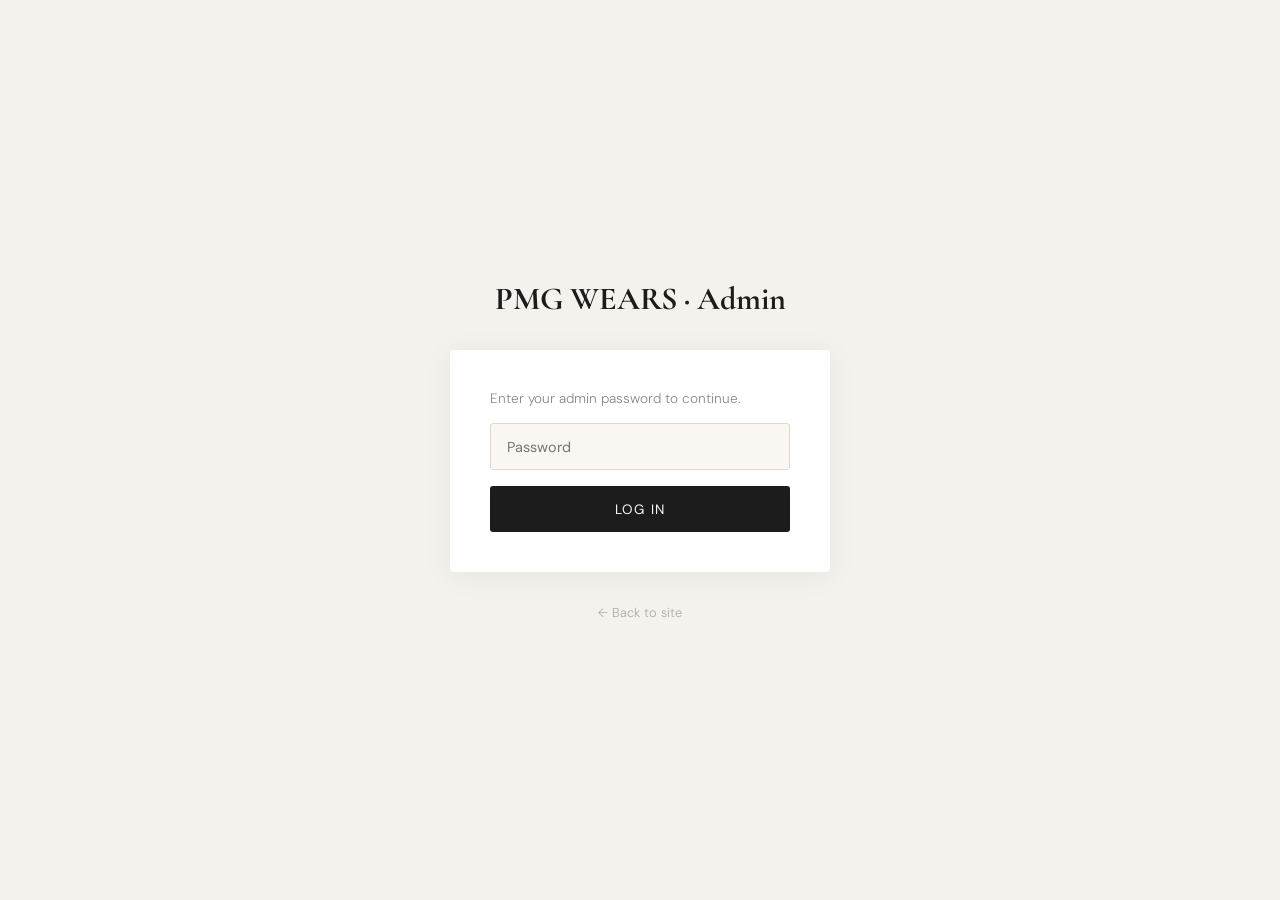
<file: admin.html>
<!DOCTYPE html>
<html lang="en">
<head>
<meta charset="UTF-8"/>
<meta name="viewport" content="width=device-width, initial-scale=1.0"/>
<title>PMG WEARS Admin — Image Manager</title>
<link href="https://fonts.googleapis.com/css2?family=Cormorant+Garamond:ital,wght@0,300;0,400;1,400&family=DM+Sans:wght@300;400;500&display=swap" rel="stylesheet"/>
<link rel="stylesheet" href="style.css"/>
<style>
  /* Admin-specific styles */
  body { background: #F5F2ED; }

  .admin-login {
    min-height: 100vh;
    display: flex;
    align-items: center;
    justify-content: center;
    flex-direction: column;
    gap: 2rem;
  }
  .admin-login h1 { font-family: 'Cormorant Garamond', serif; font-size: 2rem; color: #1C1C1C; }
  .login-box {
    background: #fff;
    padding: 2.5rem;
    border-radius: 4px;
    width: 100%;
    max-width: 380px;
    box-shadow: 0 4px 30px rgba(0,0,0,0.06);
    display: flex;
    flex-direction: column;
    gap: 1rem;
  }
  .login-box input {
    width: 100%;
    padding: 0.85rem 1rem;
    border: 1px solid #E0D8CF;
    border-radius: 3px;
    font-family: 'DM Sans', sans-serif;
    font-size: 0.9rem;
    color: #1C1C1C;
    background: #FAF7F2;
    box-sizing: border-box;
  }
  .login-box input:focus { outline: none; border-color: #C4A99A; }
  .login-box button {
    background: #1C1C1C;
    color: #FAF7F2;
    border: none;
    padding: 0.9rem;
    font-family: 'DM Sans', sans-serif;
    font-size: 0.85rem;
    letter-spacing: 0.08em;
    cursor: pointer;
    border-radius: 3px;
    text-transform: uppercase;
  }
  .login-error { color: #C0392B; font-size: 0.82rem; font-family: 'DM Sans', sans-serif; text-align: center; }

  .admin-panel { display: none; padding: 2rem; max-width: 1100px; margin: 0 auto; }
  .admin-panel.visible { display: block; }

  .admin-header {
    display: flex;
    align-items: center;
    justify-content: space-between;
    padding: 1.5rem 0;
    border-bottom: 1px solid #E0D8CF;
    margin-bottom: 2.5rem;
  }
  .admin-header .logo { font-family: 'Cormorant Garamond', serif; font-size: 1.6rem; letter-spacing: 0.15em; }
  .admin-header .logout-btn {
    font-family: 'DM Sans', sans-serif;
    font-size: 0.8rem;
    color: #666;
    cursor: pointer;
    text-transform: uppercase;
    letter-spacing: 0.06em;
    background: none;
    border: 1px solid #ddd;
    padding: 0.5rem 1rem;
    border-radius: 3px;
  }

  .admin-tabs {
    display: flex;
    gap: 0;
    border-bottom: 1px solid #E0D8CF;
    margin-bottom: 2rem;
  }
  .admin-tab {
    font-family: 'DM Sans', sans-serif;
    font-size: 0.85rem;
    padding: 0.75rem 1.5rem;
    cursor: pointer;
    border-bottom: 2px solid transparent;
    color: #888;
    transition: all 0.2s;
    text-transform: uppercase;
    letter-spacing: 0.06em;
  }
  .admin-tab.active { color: #1C1C1C; border-bottom-color: #C4A99A; }

  .tab-content { display: none; }
  .tab-content.active { display: block; }

  /* Upload Zone */
  .upload-zone {
    border: 2px dashed #C4A99A;
    border-radius: 6px;
    padding: 3rem;
    text-align: center;
    background: #fff;
    cursor: pointer;
    transition: background 0.2s;
    margin-bottom: 2rem;
  }
  .upload-zone:hover { background: #FAF7F2; }
  .upload-zone p { font-family: 'DM Sans', sans-serif; color: #888; font-size: 0.9rem; }
  .upload-zone .upload-icon { font-size: 2.5rem; margin-bottom: 0.5rem; }
  .upload-zone input[type=file] { display: none; }

  .upload-meta {
    background: #fff;
    padding: 1.5rem;
    border-radius: 4px;
    display: flex;
    flex-direction: column;
    gap: 1rem;
    margin-bottom: 1.5rem;
    border: 1px solid #E0D8CF;
  }
  .upload-meta input, .upload-meta select {
    padding: 0.75rem 1rem;
    border: 1px solid #E0D8CF;
    border-radius: 3px;
    font-family: 'DM Sans', sans-serif;
    font-size: 0.9rem;
    background: #FAF7F2;
  }
  .upload-meta input:focus, .upload-meta select:focus { outline: none; border-color: #C4A99A; }

  .btn-submit-upload {
    background: #C4A99A;
    color: #fff;
    border: none;
    padding: 0.9rem 2rem;
    font-family: 'DM Sans', sans-serif;
    font-size: 0.85rem;
    letter-spacing: 0.08em;
    cursor: pointer;
    border-radius: 3px;
    text-transform: uppercase;
  }

  .preview-strip {
    display: flex;
    gap: 1rem;
    flex-wrap: wrap;
    margin-bottom: 1.5rem;
  }
  .preview-thumb {
    width: 90px;
    height: 90px;
    object-fit: cover;
    border-radius: 4px;
    border: 2px solid #E0D8CF;
  }

  /* Approval Queue */
  .queue-empty {
    text-align: center;
    padding: 3rem;
    color: #aaa;
    font-family: 'DM Sans', sans-serif;
  }

  .queue-grid {
    display: grid;
    grid-template-columns: repeat(auto-fill, minmax(240px, 1fr));
    gap: 1.5rem;
  }
  .queue-card {
    background: #fff;
    border-radius: 6px;
    overflow: hidden;
    border: 1px solid #E0D8CF;
    position: relative;
  }
  .queue-card img {
    width: 100%;
    height: 200px;
    object-fit: cover;
    display: block;
  }
  .queue-card-info {
    padding: 1rem;
  }
  .queue-card-info h4 {
    font-family: 'Cormorant Garamond', serif;
    font-size: 1rem;
    margin: 0 0 0.25rem;
  }
  .queue-card-info p {
    font-family: 'DM Sans', sans-serif;
    font-size: 0.75rem;
    color: #888;
    margin: 0 0 0.75rem;
  }
  .queue-badge {
    position: absolute;
    top: 0.75rem;
    left: 0.75rem;
    padding: 0.25rem 0.6rem;
    border-radius: 2px;
    font-family: 'DM Sans', sans-serif;
    font-size: 0.7rem;
    text-transform: uppercase;
    letter-spacing: 0.06em;
    font-weight: 500;
  }
  .badge-pending { background: #FFF3CD; color: #856404; }
  .badge-approved { background: #D1E7DD; color: #0A5C36; }
  .badge-rejected { background: #F8D7DA; color: #721C24; }

  .queue-actions { display: flex; gap: 0.5rem; }
  .btn-approve, .btn-reject, .btn-delete {
    flex: 1;
    padding: 0.5rem;
    border: none;
    border-radius: 3px;
    cursor: pointer;
    font-family: 'DM Sans', sans-serif;
    font-size: 0.75rem;
    font-weight: 500;
    text-transform: uppercase;
    letter-spacing: 0.04em;
  }
  .btn-approve { background: #D1E7DD; color: #0A5C36; }
  .btn-approve:hover { background: #badbcc; }
  .btn-reject { background: #F8D7DA; color: #721C24; }
  .btn-reject:hover { background: #f1aeb5; }
  .btn-delete { background: #f0f0f0; color: #555; }
  .btn-delete:hover { background: #e0e0e0; }

  /* Live images tab */
  .live-grid {
    display: grid;
    grid-template-columns: repeat(auto-fill, minmax(200px, 1fr));
    gap: 1rem;
  }
  .live-card {
    background: #fff;
    border-radius: 6px;
    overflow: hidden;
    border: 1px solid #E0D8CF;
  }
  .live-card img { width: 100%; height: 160px; object-fit: cover; display: block; }
  .live-card-info { padding: 0.75rem; display: flex; align-items: center; justify-content: space-between; }
  .live-card-info span { font-family: 'DM Sans', sans-serif; font-size: 0.8rem; color: #555; }
  .btn-remove-live {
    background: none;
    border: 1px solid #f1aeb5;
    color: #721C24;
    padding: 0.3rem 0.6rem;
    border-radius: 3px;
    cursor: pointer;
    font-size: 0.72rem;
    font-family: 'DM Sans', sans-serif;
  }

  .stats-bar {
    display: flex;
    gap: 1rem;
    margin-bottom: 2rem;
    flex-wrap: wrap;
  }
  .stat-chip {
    background: #fff;
    border: 1px solid #E0D8CF;
    border-radius: 4px;
    padding: 0.75rem 1.25rem;
    font-family: 'DM Sans', sans-serif;
    font-size: 0.8rem;
    color: #555;
  }
  .stat-chip strong { display: block; font-size: 1.4rem; color: #1C1C1C; font-weight: 500; }

  .toast {
    position: fixed;
    bottom: 2rem;
    left: 50%;
    transform: translateX(-50%) translateY(4rem);
    background: #1C1C1C;
    color: #FAF7F2;
    padding: 0.75rem 1.5rem;
    border-radius: 4px;
    font-family: 'DM Sans', sans-serif;
    font-size: 0.85rem;
    opacity: 0;
    transition: all 0.3s;
    z-index: 9999;
    white-space: nowrap;
  }
  .toast.show { opacity: 1; transform: translateX(-50%) translateY(0); }
</style>
</head>
<body>

<!-- LOGIN SCREEN -->
<div class="admin-login" id="loginScreen">
  <h1>PMG WEARS · Admin</h1>
  <div class="login-box">
    <p style="font-family:'DM Sans',sans-serif;font-size:0.85rem;color:#888;margin:0;">Enter your admin password to continue.</p>
    <input type="password" id="passwordInput" placeholder="Password" onkeydown="if(event.key==='Enter') handleLogin()"/>
    <button onclick="handleLogin()">Log In</button>
    <p class="login-error" id="loginError" style="display:none">Incorrect password. Try again.</p>
  </div>
  <a href="index.html" style="font-family:'DM Sans',sans-serif;font-size:0.8rem;color:#aaa;text-decoration:none;">← Back to site</a>
</div>

<!-- ADMIN PANEL -->
<div class="admin-panel" id="adminPanel">
  <div class="admin-header">
    <div class="logo">PMG WEARS <span style="font-family:'DM Sans',sans-serif;font-size:0.8rem;color:#888;letter-spacing:0.1em;">Admin</span></div>
    <button class="logout-btn" onclick="logout()">Log Out</button>
  </div>

  <!-- STATS -->
  <div class="stats-bar" id="statsBar"></div>

  <!-- TABS -->
  <div class="admin-tabs">
    <div class="admin-tab active" onclick="switchTab('upload', this)">Upload Images</div>
    <div class="admin-tab" onclick="switchTab('queue', this)">Pending Approval</div>
    <div class="admin-tab" onclick="switchTab('live', this)">Live on Site</div>
  </div>

  <!-- UPLOAD TAB -->
  <div class="tab-content active" id="tab-upload">
    <div class="upload-zone" id="uploadZone" onclick="document.getElementById('fileInput').click()" ondrop="handleDrop(event)" ondragover="event.preventDefault()">
      <div class="upload-icon">🖼️</div>
      <p><strong>Click to upload</strong> or drag and drop images here</p>
      <p style="font-size:0.78rem">JPG, PNG, WEBP — max 5MB each</p>
      <input type="file" id="fileInput" multiple accept="image/*" onchange="handleFileSelect(event)"/>
    </div>

    <div class="preview-strip" id="previewStrip"></div>

    <div class="upload-meta" id="uploadMeta" style="display:none">
      <input type="text" id="imgTitle" placeholder="Image title (e.g. Ivory Linen Dress)" />
      <input type="text" id="imgPrice" placeholder="Price (e.g. ₦35,000)" />
      <select id="imgSection">
        <option value="">— Assign to section —</option>
        <option value="collections">Collections Grid</option>
        <option value="lookbook">Lookbook / Gallery</option>
      </select>
      <button class="btn-submit-upload" onclick="submitForApproval()">Submit for Approval →</button>
    </div>
  </div>

  <!-- QUEUE TAB -->
  <div class="tab-content" id="tab-queue">
    <div class="queue-grid" id="queueGrid"></div>
    <div class="queue-empty" id="queueEmpty" style="display:none">✓ No pending images — you're all caught up.</div>
  </div>

  <!-- LIVE TAB -->
  <div class="tab-content" id="tab-live">
    <div class="live-grid" id="liveGrid"></div>
    <div class="queue-empty" id="liveEmpty" style="display:none">No approved images live yet.</div>
  </div>
</div>

<div class="toast" id="toast"></div>

<script>
// ── Auth ──────────────────────────────────────────────────────────────────────
const ADMIN_PASSWORD = 'PMGWEARS2026'; // Change this to your real password

function handleLogin() {
  const pw = document.getElementById('passwordInput').value;
  if (pw === ADMIN_PASSWORD) {
    sessionStorage.setItem('PMG WEARS_admin', '1');
    document.getElementById('loginScreen').style.display = 'none';
    document.getElementById('adminPanel').classList.add('visible');
    loadAll();
  } else {
    document.getElementById('loginError').style.display = 'block';
    document.getElementById('passwordInput').value = '';
  }
}

function logout() {
  sessionStorage.removeItem('PMG WEARS_admin');
  location.reload();
}

// Check if already logged in
if (sessionStorage.getItem('PMG WEARS_admin')) {
  document.getElementById('loginScreen').style.display = 'none';
  document.getElementById('adminPanel').classList.add('visible');
  loadAll();
}

// ── Storage helpers ────────────────────────────────────────────────────────────
function getImages() {
  return JSON.parse(localStorage.getItem('PMG WEARS_images') || '[]');
}
function saveImages(arr) {
  localStorage.setItem('PMG WEARS_images', JSON.stringify(arr));
}

// ── Tabs ──────────────────────────────────────────────────────────────────────
function switchTab(name, el) {
  document.querySelectorAll('.admin-tab').forEach(t => t.classList.remove('active'));
  document.querySelectorAll('.tab-content').forEach(t => t.classList.remove('active'));
  el.classList.add('active');
  document.getElementById('tab-' + name).classList.add('active');
  if (name === 'queue') renderQueue();
  if (name === 'live') renderLive();
}

// ── File Upload ────────────────────────────────────────────────────────────────
let pendingFiles = [];

function handleFileSelect(e) {
  pendingFiles = Array.from(e.target.files);
  showPreviews();
}

function handleDrop(e) {
  e.preventDefault();
  pendingFiles = Array.from(e.dataTransfer.files).filter(f => f.type.startsWith('image/'));
  showPreviews();
}

function showPreviews() {
  const strip = document.getElementById('previewStrip');
  strip.innerHTML = '';
  pendingFiles.forEach(file => {
    const reader = new FileReader();
    reader.onload = ev => {
      const img = document.createElement('img');
      img.src = ev.target.result;
      img.className = 'preview-thumb';
      strip.appendChild(img);
    };
    reader.readAsDataURL(file);
  });
  document.getElementById('uploadMeta').style.display = pendingFiles.length ? 'flex' : 'none';
}

function submitForApproval() {
  if (!pendingFiles.length) return;
  const title = document.getElementById('imgTitle').value.trim() || 'Untitled';
  const price = document.getElementById('imgPrice').value.trim() || '';
  const section = document.getElementById('imgSection').value || 'lookbook';

  let processed = 0;
  const images = getImages();

  pendingFiles.forEach(file => {
    const reader = new FileReader();
    reader.onload = ev => {
      images.push({
        id: Date.now() + Math.random(),
        src: ev.target.result,
        title,
        price,
        section,
        status: 'pending',
        uploadedAt: new Date().toLocaleString()
      });
      processed++;
      if (processed === pendingFiles.length) {
        saveImages(images);
        pendingFiles = [];
        document.getElementById('previewStrip').innerHTML = '';
        document.getElementById('uploadMeta').style.display = 'none';
        document.getElementById('imgTitle').value = '';
        document.getElementById('imgPrice').value = '';
        document.getElementById('imgSection').value = '';
        document.getElementById('fileInput').value = '';
        updateStats();
        showToast('✓ Submitted for approval');
      }
    };
    reader.readAsDataURL(file);
  });
}

// ── Queue ──────────────────────────────────────────────────────────────────────
function renderQueue() {
  const images = getImages().filter(i => i.status === 'pending');
  const grid = document.getElementById('queueGrid');
  const empty = document.getElementById('queueEmpty');
  grid.innerHTML = '';

  if (!images.length) {
    empty.style.display = 'block';
    return;
  }
  empty.style.display = 'none';

  images.forEach(img => {
    const card = document.createElement('div');
    card.className = 'queue-card';
    card.innerHTML = `
      <span class="queue-badge badge-pending">Pending</span>
      <img src="${img.src}" alt="${img.title}"/>
      <div class="queue-card-info">
        <h4>${img.title}</h4>
        <p>${img.price ? img.price + ' · ' : ''}${img.section} · ${img.uploadedAt}</p>
        <div class="queue-actions">
          <button class="btn-approve" onclick="approveImage('${img.id}')">Approve</button>
          <button class="btn-reject" onclick="rejectImage('${img.id}')">Reject</button>
          <button class="btn-delete" onclick="deleteImage('${img.id}')">Delete</button>
        </div>
      </div>`;
    grid.appendChild(card);
  });
}

function approveImage(id) {
  const images = getImages().map(i => i.id == id ? { ...i, status: 'approved' } : i);
  saveImages(images);
  renderQueue();
  updateStats();
  showToast('✓ Image approved — now live on site');
}

function rejectImage(id) {
  const images = getImages().map(i => i.id == id ? { ...i, status: 'rejected' } : i);
  saveImages(images);
  renderQueue();
  updateStats();
  showToast('Image rejected');
}

function deleteImage(id) {
  saveImages(getImages().filter(i => i.id != id));
  renderQueue();
  renderLive();
  updateStats();
  showToast('Image deleted');
}

// ── Live ──────────────────────────────────────────────────────────────────────
function renderLive() {
  const images = getImages().filter(i => i.status === 'approved');
  const grid = document.getElementById('liveGrid');
  const empty = document.getElementById('liveEmpty');
  grid.innerHTML = '';

  if (!images.length) {
    empty.style.display = 'block';
    return;
  }
  empty.style.display = 'none';

  images.forEach(img => {
    const card = document.createElement('div');
    card.className = 'live-card';
    card.innerHTML = `
      <img src="${img.src}" alt="${img.title}"/>
      <div class="live-card-info">
        <span>${img.title}${img.price ? ' — ' + img.price : ''}</span>
        <button class="btn-remove-live" onclick="deleteImage('${img.id}')">Remove</button>
      </div>`;
    grid.appendChild(card);
  });
}

// ── Stats ──────────────────────────────────────────────────────────────────────
function updateStats() {
  const all = getImages();
  const pending = all.filter(i => i.status === 'pending').length;
  const approved = all.filter(i => i.status === 'approved').length;
  const rejected = all.filter(i => i.status === 'rejected').length;
  document.getElementById('statsBar').innerHTML = `
    <div class="stat-chip"><strong>${all.length}</strong>Total Uploads</div>
    <div class="stat-chip"><strong>${approved}</strong>Live on Site</div>
    <div class="stat-chip"><strong>${pending}</strong>Awaiting Approval</div>
    <div class="stat-chip"><strong>${rejected}</strong>Rejected</div>
  `;
}

// ── Toast ──────────────────────────────────────────────────────────────────────
function showToast(msg) {
  const t = document.getElementById('toast');
  t.textContent = msg;
  t.classList.add('show');
  setTimeout(() => t.classList.remove('show'), 3000);
}

// ── Init ──────────────────────────────────────────────────────────────────────
function loadAll() {
  updateStats();
  renderQueue();
}
</script>
</body>
</html>
</file>
<file: style.css>
/* ── Reset & Base ─────────────────────────────────────────────── */
*, *::before, *::after { box-sizing: border-box; margin: 0; padding: 0; }

:root {
  --ivory: #FAF7F2;
  --charcoal: #1C1C1C;
  --mauve: #C4A99A;
  --sage: #8A9E8B;
  --warm-mid: #E8E0D5;
  --wa-green: #25D366;
  --text-light: #7A7370;
  --serif: 'Cormorant Garamond', Georgia, serif;
  --sans: 'DM Sans', system-ui, sans-serif;
}

html { scroll-behavior: smooth; }

body {
  background: var(--ivory);
  color: var(--charcoal);
  font-family: var(--sans);
  font-weight: 300;
  overflow-x: hidden;
}

img { display: block; max-width: 100%; }
a { text-decoration: none; color: inherit; }

/* ── Nav ──────────────────────────────────────────────────────── */
#navbar {
  position: fixed;
  top: 0;
  left: 0;
  right: 0;
  z-index: 100;
  padding: 1.25rem 3rem;
  transition: background 0.4s, box-shadow 0.4s;
}
#navbar.scrolled {
  background: rgba(250, 247, 242, 0.95);
  backdrop-filter: blur(10px);
  box-shadow: 0 1px 0 var(--warm-mid);
}
.nav-inner {
  display: flex;
  align-items: center;
  justify-content: space-between;
  max-width: 1200px;
  margin: 0 auto;
}
.nav-links { display: flex; gap: 2.5rem; }
.nav-links a {
  font-family: var(--sans);
  font-size: 0.78rem;
  letter-spacing: 0.1em;
  text-transform: uppercase;
  color: var(--charcoal);
  opacity: 0.7;
  transition: opacity 0.2s;
}
.nav-links a:hover { opacity: 1; }
.logo a {
  font-family: var(--serif);
  font-size: 1.6rem;
  letter-spacing: 0.2em;
  font-weight: 400;
}

/* ── Hero ─────────────────────────────────────────────────────── */
#hero {
  min-height: 100vh;
  position: relative;
  display: flex;
  align-items: center;
  justify-content: center;
  background-image: url('https://images.unsplash.com/photo-1558769132-cb1aea458c5e?w=1600&q=85');
  background-size: cover;
  background-position: center 30%;
}
.grain {
  position: absolute;
  inset: 0;
  background: rgba(28, 28, 28, 0.32);
  z-index: 1;
}
/* Grain texture overlay */
.grain::after {
  content: '';
  position: absolute;
  inset: 0;
  opacity: 0.04;
  background-image: url("data:image/svg+xml,%3Csvg viewBox='0 0 256 256' xmlns='http://www.w3.org/2000/svg'%3E%3Cfilter id='noise'%3E%3CfeTurbulence type='fractalNoise' baseFrequency='0.9' numOctaves='4' stitchTiles='stitch'/%3E%3C/filter%3E%3Crect width='100%25' height='100%25' filter='url(%23noise)' opacity='1'/%3E%3C/svg%3E");
}
.hero-content {
  position: relative;
  z-index: 2;
  text-align: center;
  color: #FAF7F2;
  padding: 1rem;
}
.hero-eyebrow {
  font-family: var(--sans);
  font-size: 0.75rem;
  letter-spacing: 0.2em;
  text-transform: uppercase;
  opacity: 0.75;
  margin-bottom: 1.5rem;
}
.hero-content h1 {
  font-family: var(--serif);
  font-size: clamp(3.5rem, 8vw, 7rem);
  font-weight: 300;
  line-height: 1.05;
  margin-bottom: 2.5rem;
}
.hero-content h1 em {
  font-style: italic;
  font-weight: 300;
}
.hero-scroll-hint {
  position: absolute;
  bottom: 2rem;
  left: 50%;
  transform: translateX(-50%);
  z-index: 2;
  color: rgba(250,247,242,0.6);
  font-family: var(--sans);
  font-size: 0.72rem;
  letter-spacing: 0.15em;
  animation: bob 2s ease-in-out infinite;
}
@keyframes bob {
  0%, 100% { transform: translateX(-50%) translateY(0); }
  50% { transform: translateX(-50%) translateY(6px); }
}

/* ── Buttons ──────────────────────────────────────────────────── */
.btn-outline {
  display: inline-block;
  padding: 0.85rem 2.5rem;
  border: 1px solid rgba(250,247,242,0.7);
  color: #FAF7F2;
  font-family: var(--sans);
  font-size: 0.78rem;
  letter-spacing: 0.12em;
  text-transform: uppercase;
  transition: background 0.25s, color 0.25s;
}
.btn-outline:hover {
  background: rgba(250,247,242,0.15);
}
.btn-solid {
  display: inline-block;
  padding: 0.85rem 2.5rem;
  background: var(--charcoal);
  color: var(--ivory);
  font-family: var(--sans);
  font-size: 0.78rem;
  letter-spacing: 0.12em;
  text-transform: uppercase;
  transition: background 0.25s;
}
.btn-solid:hover { background: #333; }
.btn-whatsapp {
  display: inline-flex;
  align-items: center;
  gap: 0.65rem;
  padding: 1rem 2.5rem;
  background: var(--wa-green);
  color: #fff;
  font-family: var(--sans);
  font-size: 0.85rem;
  letter-spacing: 0.08em;
  text-transform: uppercase;
  border-radius: 3px;
  transition: background 0.2s, transform 0.2s;
}
.btn-whatsapp:hover { background: #1da851; transform: translateY(-2px); }

/* ── Marquee ──────────────────────────────────────────────────── */
.marquee-wrap {
  background: var(--charcoal);
  overflow: hidden;
  padding: 0.85rem 0;
}
.marquee-track {
  display: flex;
  gap: 2rem;
  animation: marquee 18s linear infinite;
  white-space: nowrap;
}
.marquee-track span {
  color: var(--warm-mid);
  font-family: var(--sans);
  font-size: 0.75rem;
  letter-spacing: 0.12em;
  text-transform: uppercase;
  flex-shrink: 0;
}
.marquee-track .dot { color: var(--mauve); }
@keyframes marquee {
  from { transform: translateX(0); }
  to { transform: translateX(-50%); }
}

/* ── Section shared ───────────────────────────────────────────── */
section { padding: 6rem 3rem; }
.section-header {
  text-align: center;
  margin-bottom: 3.5rem;
}
.eyebrow {
  font-family: var(--sans);
  font-size: 0.72rem;
  letter-spacing: 0.2em;
  text-transform: uppercase;
  color: var(--mauve);
  margin-bottom: 0.75rem;
}
.section-header h2, .story-text h2 {
  font-family: var(--serif);
  font-size: clamp(2rem, 4vw, 3rem);
  font-weight: 300;
  line-height: 1.15;
}
.section-header h2 em, .story-text h2 em { font-style: italic; }

/* ── Collections Grid ─────────────────────────────────────────── */
#collections { background: var(--ivory); }
.collections-grid {
  display: grid;
  grid-template-columns: repeat(auto-fit, minmax(240px, 1fr));
  gap: 1.5rem;
  max-width: 1200px;
  margin: 0 auto;
}
.collection-card {
  position: relative;
  overflow: hidden;
  cursor: pointer;
  aspect-ratio: 3/4;
  background: var(--warm-mid);
}
.collection-card img {
  width: 100%;
  height: 100%;
  object-fit: cover;
  transition: transform 0.6s ease;
}
.collection-card:hover img { transform: scale(1.05); }
.collection-overlay {
  position: absolute;
  inset: 0;
  background: rgba(28,28,28,0);
  display: flex;
  flex-direction: column;
  align-items: center;
  justify-content: center;
  transition: background 0.4s;
}
.collection-card:hover .collection-overlay { background: rgba(28,28,28,0.45); }
.collection-overlay h3 {
  font-family: var(--serif);
  font-size: 1.5rem;
  color: #fff;
  opacity: 0;
  transform: translateY(10px);
  transition: all 0.35s 0.05s;
}
.collection-overlay span {
  font-family: var(--sans);
  font-size: 0.72rem;
  letter-spacing: 0.14em;
  text-transform: uppercase;
  color: rgba(255,255,255,0.8);
  margin-top: 0.5rem;
  opacity: 0;
  transform: translateY(10px);
  transition: all 0.35s 0.1s;
}
.collection-card:hover .collection-overlay h3,
.collection-card:hover .collection-overlay span {
  opacity: 1;
  transform: translateY(0);
}

/* ── Story ────────────────────────────────────────────────────── */
#story { background: #F0ECE4; }
.story-inner {
  display: grid;
  grid-template-columns: 1fr 1fr;
  gap: 5rem;
  align-items: center;
  max-width: 1100px;
  margin: 0 auto;
}
.story-image img {
  width: 100%;
  aspect-ratio: 4/5;
  object-fit: cover;
}
.story-text { display: flex; flex-direction: column; gap: 1.25rem; }
.story-text p {
  color: var(--text-light);
  line-height: 1.85;
  font-size: 0.95rem;
}

/* ── Lookbook ─────────────────────────────────────────────────── */
#lookbook { background: var(--ivory); }
.masonry-grid {
  columns: 3;
  column-gap: 1.2rem;
  max-width: 1200px;
  margin: 0 auto;
}
.masonry-item {
  break-inside: avoid;
  margin-bottom: 1.2rem;
  position: relative;
  overflow: hidden;
  cursor: pointer;
}
.masonry-item img {
  width: 100%;
  display: block;
  transition: transform 0.5s ease;
}
.masonry-item:hover img { transform: scale(1.04); }
.masonry-caption {
  position: absolute;
  bottom: 0;
  left: 0;
  right: 0;
  padding: 1.5rem 1rem 0.85rem;
  background: linear-gradient(transparent, rgba(28,28,28,0.55));
  color: #FAF7F2;
  opacity: 1; /* always visible */
}
.masonry-caption h4 {
  font-family: var(--serif);
  font-size: 0.95rem;
  font-weight: 400;
  letter-spacing: 0.02em;
}
.masonry-caption p {
  font-family: var(--sans);
  font-size: 0.75rem;
  font-weight: 300;
  opacity: 0.8;
  margin-top: 0.2rem;
  letter-spacing: 0.04em;
}


/* ── Order CTA ────────────────────────────────────────────────── */
#order {
  background: var(--charcoal);
  text-align: center;
  color: var(--ivory);
}
.order-inner { max-width: 600px; margin: 0 auto; }
#order .eyebrow { color: var(--mauve); margin-bottom: 0.75rem; }
#order h2 {
  font-family: var(--serif);
  font-size: clamp(2rem, 4vw, 3rem);
  font-weight: 300;
  margin-bottom: 1.5rem;
  line-height: 1.2;
}
#order h2 em { font-style: italic; color: var(--wa-green); }
#order p {
  color: rgba(250,247,242,0.65);
  line-height: 1.8;
  font-size: 0.95rem;
  margin-bottom: 2.5rem;
}


/* ── Screenshot note ──────────────────────────────────────────── */
.screenshot-note {
  display: flex;
  align-items: flex-start;
  gap: 0.85rem;
  background: rgba(250,247,242,0.07);
  border: 1px solid rgba(250,247,242,0.15);
  border-radius: 6px;
  padding: 1rem 1.25rem;
  margin-bottom: 2rem;
  text-align: left;
  max-width: 480px;
  margin-left: auto;
  margin-right: auto;
}
.screenshot-icon {
  font-size: 1.4rem;
  flex-shrink: 0;
  margin-top: 0.1rem;
}
.screenshot-note p {
  font-family: var(--sans);
  font-size: 0.82rem;
  color: rgba(250,247,242,0.7);
  line-height: 1.7;
  margin: 0 0 0 0 !important;
}
.screenshot-note p strong {
  color: var(--ivory);
  font-weight: 500;
}

/* ── Footer ───────────────────────────────────────────────────── */
footer {
  background: #111;
  padding: 3rem;
  color: rgba(250,247,242,0.5);
}
.footer-inner {
  max-width: 1200px;
  margin: 0 auto;
  display: flex;
  flex-direction: column;
  align-items: center;
  gap: 1.5rem;
}
.footer-logo {
  font-family: var(--serif);
  font-size: 1.4rem;
  letter-spacing: 0.2em;
  color: var(--ivory);
}
.footer-links {
  display: flex;
  gap: 2rem;
}
.footer-links a {
  font-family: var(--sans);
  font-size: 0.75rem;
  letter-spacing: 0.1em;
  text-transform: uppercase;
  color: rgba(250,247,242,0.45);
  transition: color 0.2s;
}
.footer-links a:hover { color: var(--ivory); }
.footer-socials { display: flex; gap: 1.5rem; }
.footer-socials a {
  color: rgba(250,247,242,0.45);
  transition: color 0.2s;
}
.footer-socials a:hover { color: var(--mauve); }
.footer-copy {
  font-family: var(--sans);
  font-size: 0.72rem;
  letter-spacing: 0.08em;
}

/* ── WhatsApp Float ───────────────────────────────────────────── */
.whatsapp-float {
  position: fixed;
  bottom: 2rem;
  right: 2rem;
  width: 56px;
  height: 56px;
  background: var(--wa-green);
  border-radius: 50%;
  display: flex;
  align-items: center;
  justify-content: center;
  color: #fff;
  z-index: 999;
  box-shadow: 0 4px 20px rgba(37,211,102,0.4);
  animation: pulse-wa 2.5s ease-in-out infinite;
}
.whatsapp-float:hover { background: #1da851; }
@keyframes pulse-wa {
  0%, 100% { box-shadow: 0 4px 20px rgba(37,211,102,0.4); }
  50% { box-shadow: 0 4px 32px rgba(37,211,102,0.7); }
}

/* ── Scroll reveal ────────────────────────────────────────────── */
.reveal {
  opacity: 0;
  transform: translateY(24px);
  transition: opacity 0.7s ease, transform 0.7s ease;
}
.reveal.visible {
  opacity: 1;
  transform: translateY(0);
}

/* ── Responsive ───────────────────────────────────────────────── */
@media (max-width: 900px) {
  #navbar { padding: 1rem 1.5rem; }
  .nav-links { gap: 1.5rem; }
  section { padding: 4rem 1.5rem; }
  .story-inner { grid-template-columns: 1fr; gap: 2rem; }
  .masonry-grid { columns: 2; }
}
@media (max-width: 600px) {
  .nav-links.left { display: none; }
  .nav-links.right { display: none; }
  .logo a { font-size: 1.3rem; }
  .masonry-grid { columns: 1; }
  .collections-grid { grid-template-columns: 1fr 1fr; }
  .footer-links { flex-wrap: wrap; justify-content: center; gap: 1rem; }
}
</file>
